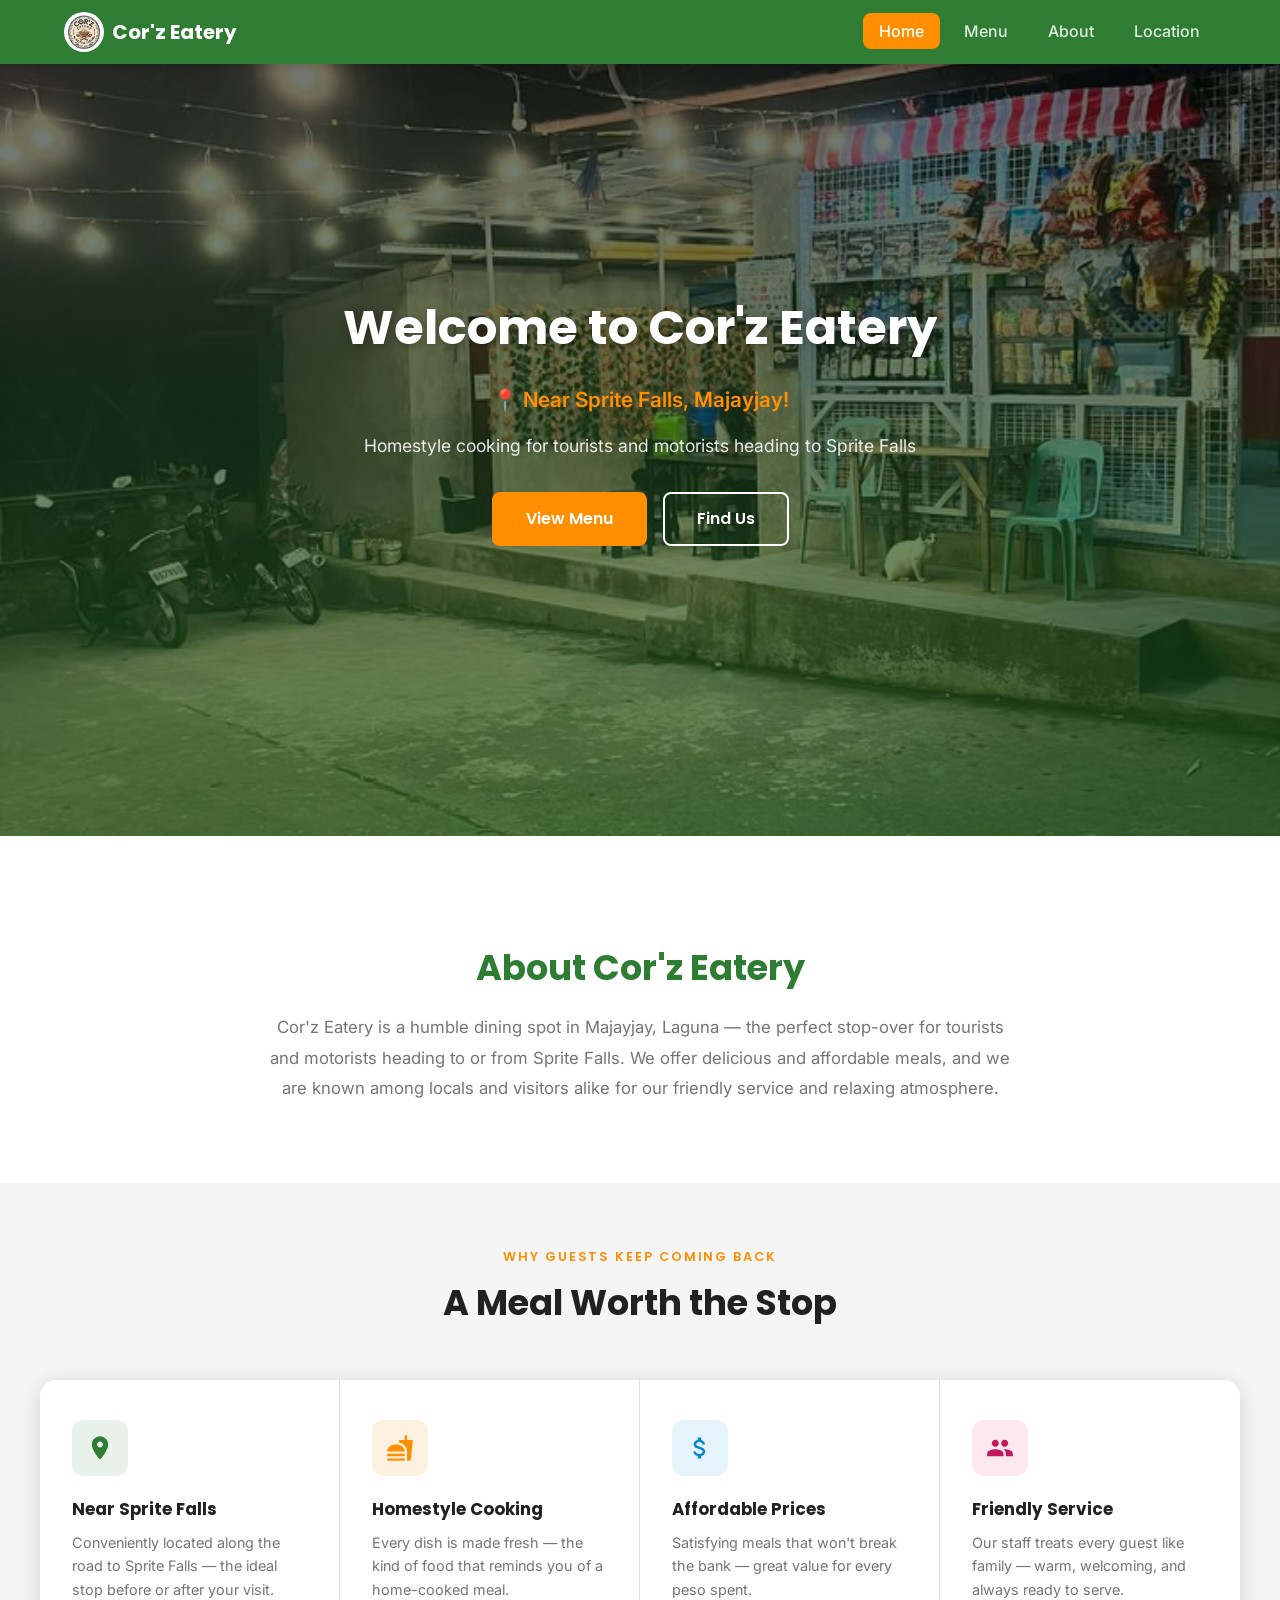
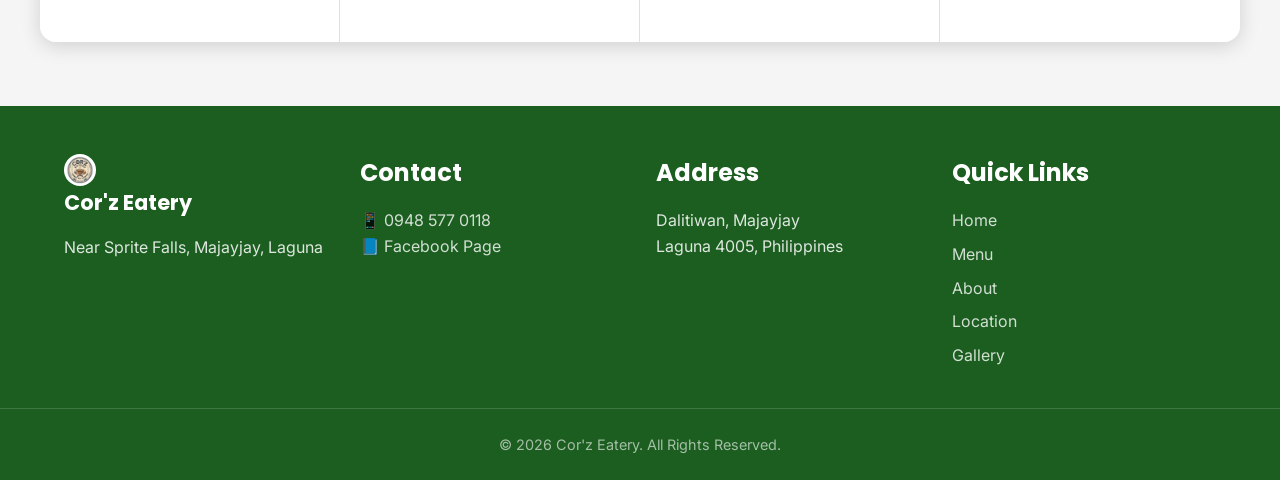
<file: Project1/index.html>
﻿<!DOCTYPE html>
<html lang="en">
<head>
    <meta charset="UTF-8">
    <meta name="viewport" content="width=device-width, initial-scale=1.0">
    <meta name="description" content="Cor'z Eatery - Near Sprite Falls, Majayjay, Laguna. Delicious homestyle cooking for tourists and motorists.">
    <title>Cor'z Eatery | Near Sprite Falls, Majayjay, Laguna</title>
    <link rel="preconnect" href="https://fonts.googleapis.com">
    <link rel="preconnect" href="https://fonts.gstatic.com" crossorigin>
    <link href="https://fonts.googleapis.com/css2?family=Poppins:wght@600;700&family=Inter:wght@400;500;600&display=swap" rel="stylesheet">
    <link rel="stylesheet" href="style.css">
</head>
<body>

    <!-- NAVBAR -->
    <nav class="navbar" id="navbar" role="navigation" aria-label="Main navigation">
        <div class="nav-container">
            <a href="#home" class="nav-logo" data-page="home" aria-label="Cor'z Eatery home">
                <img src="img/logo.png" alt="Cor'z Eatery Logo" class="nav-logo-img">
                <span class="logo-text">Cor'z Eatery</span>
            </a>
            <button class="nav-toggle" id="navToggle" aria-label="Toggle navigation menu" aria-expanded="false" aria-controls="navLinks">
                <span class="bar" aria-hidden="true"></span>
                <span class="bar" aria-hidden="true"></span>
                <span class="bar" aria-hidden="true"></span>
            </button>
            <ul class="nav-links" id="navLinks">
                <li><a href="#home"     class="nav-link active" data-page="home"     aria-current="page">Home</a></li>
                <li><a href="#menu"     class="nav-link"        data-page="menu">Menu</a></li>
                <li><a href="#about"    class="nav-link"        data-page="about">About</a></li>
                <li><a href="#location" class="nav-link"        data-page="location">Location</a></li>
            </ul>
        </div>
    </nav>

    <main id="main">

        <!-- ═══ HOME ═══ -->
        <section id="home" class="page active" aria-labelledby="home-heading">

            <div class="hero">
                <img src="img/hero.jpg" alt="Cor'z Eatery at night with warm string lights" class="hero-bg-img">
                <div class="hero-overlay"></div>
                <div class="hero-content">
                    <h1 id="home-heading">Welcome to Cor'z Eatery</h1>
                    <p class="hero-tagline">&#128205; Near Sprite Falls, Majayjay!</p>
                    <p class="hero-subtitle">Homestyle cooking for tourists and motorists heading to Sprite Falls</p>
                    <div class="hero-buttons">
                        <a href="#menu"     class="btn btn-primary" data-page="menu">View Menu</a>
                        <a href="#location" class="btn btn-outline" data-page="location">Find Us</a>
                    </div>
                </div>
            </div>

            <div class="home-intro">
                <div class="section-container">
                    <div class="intro-section">
                        <h2>About Cor'z Eatery</h2>
                        <p>Cor'z Eatery is a humble dining spot in Majayjay, Laguna &#8212; the perfect stop-over for tourists and motorists heading to or from Sprite Falls. We offer delicious and affordable meals, and we are known among locals and visitors alike for our friendly service and relaxing atmosphere.</p>
                    </div>
                </div>
            </div>

            <!-- WHY CHOOSE US -->
            <div class="home-features">
                <div class="features-header">
                    <p class="features-eyebrow">Why Guests Keep Coming Back</p>
                    <h2>A Meal Worth the Stop</h2>
                </div>
                <div class="features-strip">
                    <div class="feature-item">
                        <div class="feature-icon-wrap feature-icon--green" aria-hidden="true">
                            <svg xmlns="http://www.w3.org/2000/svg" viewBox="0 0 24 24" fill="currentColor" aria-hidden="true"><path d="M12 2C8.13 2 5 5.13 5 9c0 5.25 7 13 7 13s7-7.75 7-13c0-3.87-3.13-7-7-7zm0 9.5c-1.38 0-2.5-1.12-2.5-2.5S10.62 6.5 12 6.5s2.5 1.12 2.5 2.5S13.38 11.5 12 11.5z"/></svg>
                        </div>
                        <h3>Near Sprite Falls</h3>
                        <p>Conveniently located along the road to Sprite Falls — the ideal stop before or after your visit.</p>
                    </div>
                    <div class="feature-item">
                        <div class="feature-icon-wrap feature-icon--orange" aria-hidden="true">
                            <svg xmlns="http://www.w3.org/2000/svg" viewBox="0 0 24 24" fill="currentColor" aria-hidden="true"><path d="M18.06 22.99h1.66c.84 0 1.53-.64 1.63-1.46L23 5.05h-5V1h-1.97v4.05h-4.97l.3 2.34c1.71.47 3.31 1.32 4.27 2.26 1.44 1.42 2.43 2.89 2.43 5.29v8.05zM1 21.99V21h15.03v.99c0 .55-.45 1-1.01 1H2.01c-.56 0-1.01-.45-1.01-1zm15.03-7c0-8-15.03-8-15.03 0h15.03zM1.02 17h15v2H1.02v-2z"/></svg>
                        </div>
                        <h3>Homestyle Cooking</h3>
                        <p>Every dish is made fresh — the kind of food that reminds you of a home-cooked meal.</p>
                    </div>
                    <div class="feature-item">
                        <div class="feature-icon-wrap feature-icon--blue" aria-hidden="true">
                            <svg xmlns="http://www.w3.org/2000/svg" viewBox="0 0 24 24" fill="currentColor" aria-hidden="true"><path d="M11.8 10.9c-2.27-.59-3-1.2-3-2.15 0-1.09 1.01-1.85 2.7-1.85 1.78 0 2.44.85 2.5 2.1h2.21c-.07-1.72-1.12-3.3-3.21-3.81V3h-3v2.16c-1.94.42-3.5 1.68-3.5 3.61 0 2.31 1.91 3.46 4.7 4.13 2.5.6 3 1.48 3 2.41 0 .69-.49 1.79-2.7 1.79-2.06 0-2.87-.92-2.98-2.1h-2.2c.12 2.19 1.76 3.42 3.68 3.83V21h3v-2.15c1.95-.37 3.5-1.5 3.5-3.55 0-2.84-2.43-3.81-4.7-4.4z"/></svg>
                        </div>
                        <h3>Affordable Prices</h3>
                        <p>Satisfying meals that won't break the bank — great value for every peso spent.</p>
                    </div>
                    <div class="feature-item">
                        <div class="feature-icon-wrap feature-icon--red" aria-hidden="true">
                            <svg xmlns="http://www.w3.org/2000/svg" viewBox="0 0 24 24" fill="currentColor" aria-hidden="true"><path d="M16 11c1.66 0 2.99-1.34 2.99-3S17.66 5 16 5c-1.66 0-3 1.34-3 3s1.34 3 3 3zm-8 0c1.66 0 2.99-1.34 2.99-3S9.66 5 8 5C6.34 5 5 6.34 5 8s1.34 3 3 3zm0 2c-2.33 0-7 1.17-7 3.5V19h14v-2.5c0-2.33-4.67-3.5-7-3.5zm8 0c-.29 0-.62.02-.97.05 1.16.84 1.97 1.97 1.97 3.45V19h6v-2.5c0-2.33-4.67-3.5-7-3.5z"/></svg>
                        </div>
                        <h3>Friendly Service</h3>
                        <p>Our staff treats every guest like family — warm, welcoming, and always ready to serve.</p>
                    </div>
                </div>
            </div>

        </section>

        <!-- ═══ MENU ═══ -->
        <section id="menu" class="page" aria-labelledby="menu-heading">
            <div class="page-header">
                <h1 id="menu-heading">Our Menu</h1>
                <p>Delicious homestyle cooking at affordable prices</p>
            </div>
            <div class="section-container">

                <div class="menu-2col">

                    <div class="menu-panel">
                        <div class="menu-panel-header">Soup</div>
                        <div class="menu-panel-body">
                            <div class="menu-row"><span class="menu-name">Beef Pares</span><span class="menu-price">&#8369;70</span></div>
                            <div class="menu-row"><span class="menu-name">Pork Lechon Pares</span><span class="menu-price">&#8369;70</span></div>
                            <div class="menu-row"><span class="menu-name">Goto Batangas</span><span class="menu-price">&#8369;60</span></div>
                            <div class="menu-row"><span class="menu-name">Mami</span><span class="menu-price">&#8369;50</span></div>
                        </div>
                    </div>

                    <div class="menu-panel">
                        <div class="menu-panel-header">Short Order</div>
                        <div class="menu-panel-body">
                            <div class="menu-row"><span class="menu-name">Pancit Hab-Hab</span><span class="menu-price">&#8369;170</span></div>
                            <div class="menu-row"><span class="menu-name">Pancit Bihon</span><span class="menu-price">&#8369;150</span></div>
                            <div class="menu-row"><span class="menu-name">Pancit Canton Bihon</span><span class="menu-price">&#8369;165</span></div>
                            <div class="menu-row"><span class="menu-name">Pancit Miki Bihon</span><span class="menu-price">&#8369;165</span></div>
                            <div class="menu-row"><span class="menu-name">Pancit Canton</span><span class="menu-price">&#8369;160</span></div>
                            <div class="menu-row"><span class="menu-name">Pancit Sotanghon</span><span class="menu-price">&#8369;180</span></div>
                            <div class="menu-row"><span class="menu-name">Pancit Sotanghon Canton</span><span class="menu-price">&#8369;190</span></div>
                        </div>
                    </div>

                    <div class="menu-panel">
                        <div class="menu-panel-header">Silog</div>
                        <div class="menu-panel-body">
                            <div class="menu-row"><span class="menu-name">Tapsilog</span><span class="menu-price">&#8369;135</span></div>
                            <div class="menu-row"><span class="menu-name">Tocilog</span><span class="menu-price">&#8369;95</span></div>
                            <div class="menu-row"><span class="menu-name">Bangsilog</span><span class="menu-price">&#8369;85</span></div>
                            <div class="menu-row"><span class="menu-name">Hotsilog</span><span class="menu-price">&#8369;65</span></div>
                            <div class="menu-row"><span class="menu-name">Porksilog</span><span class="menu-price">&#8369;135</span></div>
                            <div class="menu-row"><span class="menu-name">Chicksilog</span><span class="menu-price">&#8369;105</span></div>
                            <div class="menu-row"><span class="menu-name">Humgariansilog</span><span class="menu-price">&#8369;95</span></div>
                            <div class="menu-row"><span class="menu-name">Sisigsilog</span><span class="menu-price">&#8369;135</span></div>
                            <div class="menu-row"><span class="menu-name">Sizzling Sisig Alacarte</span><span class="menu-price">&#8369;150</span></div>
                        </div>
                    </div>

                    <div class="menu-panel">
                        <div class="menu-panel-header">Grilled / Fried</div>
                        <div class="menu-panel-body">
                            <div class="menu-row"><span class="menu-name">Tilapia <small>(S/M/L)</small></span><span class="menu-price">&#8369;60 / 70 / 80</span></div>
                            <div class="menu-row"><span class="menu-name">Pork Barbeque</span><span class="menu-price">&#8369;35</span></div>
                            <div class="menu-row"><span class="menu-name">Pork Lumpiang Shanghai</span><span class="menu-price">&#8369;15/pc</span></div>
                        </div>
                    </div>

                </div>

                <div class="menu-bundle">
                    <div class="bundle-header">
                        <h2>&#127881; Food Bundle</h2>
                        <span class="bundle-pax">Good for 10&#8211;12 Pax</span>
                    </div>
                    <ul class="bundle-list">
                        <li>2 kg Plain Rice</li>
                        <li>1 kg Chicken Adobo</li>
                        <li>1 kg Inihaw na Tilapia</li>
                        <li>1 kg Inihaw na Talong</li>
                        <li>20 pcs Pork Barbeque</li>
                    </ul>
                    <div class="bundle-price">&#8369;2,000</div>
                </div>

            </div>
        </section>

        <!-- ═══ ABOUT ═══ -->
        <section id="about" class="page" aria-labelledby="about-heading">
            <div class="page-header">
                <h1 id="about-heading">About Us</h1>
                <p>Get to know Cor'z Eatery</p>
            </div>
            <div class="section-container">
                <div class="about-content">
                    <div class="about-story">
                        <h2>Our Story</h2>
                        <p>Cor'z Eatery started as a small dining spot serving the local community of Majayjay, Laguna. Over time, it became a go-to destination for tourists and motorists visiting the famous Sprite Falls, known for its home-cooked style food and excellent service.</p>
                        <p>Our main goal is to serve every guest with delicious, fresh, and affordable food they will always remember.</p>
                    </div>
                    <div class="about-image">
                        <img src="img/hero.jpg" alt="Cor'z Eatery exterior at night" class="about-photo">
                    </div>
                </div>
                <div class="about-recommend">
                    <h2>Why Choose Cor'z Eatery?</h2>
                    <div class="recommend-cards">
                        <div class="recommend-card">
                            <span class="recommend-icon" aria-hidden="true">&#128205;</span>
                            <h3>Near Sprite Falls</h3>
                            <p>Just a short walk from the Sprite Falls entrance &#8212; perfect stop before or after a swim.</p>
                        </div>
                        <div class="recommend-card">
                            <span class="recommend-icon" aria-hidden="true">&#128176;</span>
                            <h3>Affordable Prices</h3>
                            <p>Great value for delicious and freshly prepared meals every time.</p>
                        </div>
                        <div class="recommend-card">
                            <span class="recommend-icon" aria-hidden="true">&#127968;</span>
                            <h3>Home-Cooked Meals</h3>
                            <p>Every dish tastes like it was made with love, just like home.</p>
                        </div>
                        <div class="recommend-card">
                            <span class="recommend-icon" aria-hidden="true">&#128522;</span>
                            <h3>Friendly Service</h3>
                            <p>Our warm and welcoming staff makes every guest feel right at home.</p>
                        </div>
                    </div>
                </div>
            </div>
        </section>

        <!-- ═══ LOCATION ═══ -->
        <section id="location" class="page" aria-labelledby="location-heading">
            <div class="page-header">
                <h1 id="location-heading">Location &amp; Contact</h1>
                <p>Find us and get in touch with Cor'z Eatery</p>
            </div>
            <div class="section-container">
                <div class="location-grid">
                    <div class="location-info">
                        <div class="info-card">
                            <h2>&#128205; Address</h2>
                            <p>Dalitiwan, Majayjay<br>Laguna, Philippines 4005<br>Near Sprite Falls</p>
                        </div>
                        <div class="info-card">
                            <h2>&#128222; Contact</h2>
                            <p>Mobile: <a href="tel:+639485770118" class="contact-link">0948 577 0118</a></p>
                            <p>Facebook: <a href="https://www.facebook.com/profile.php?id=61579625654060" target="_blank" rel="noopener noreferrer" class="contact-link">Cor'z Eatery FB Page</a></p>
                        </div>
                        <div class="info-card landmarks">
                            <h2>&#128506; Landmarks</h2>
                            <ul class="landmark-list">
                                <li>Along the road going to Sprite Falls</li>
                                <li>Near the Sprite Falls parking area</li>
                                <li>Across from the barangay hall</li>
                                <li>Just past the bridge before the uphill trail</li>
                            </ul>
                        </div>
                    </div>
                    <div class="location-map">
                        <iframe src="https://maps.google.com/maps?q=Dalitiwan%2C+Majayjay%2C+Laguna%2C+Philippines&z=16&output=embed" width="100%" height="450" style="border:0;" allowfullscreen="" loading="lazy" referrerpolicy="no-referrer-when-downgrade" title="Google Map showing Dalitiwan, Majayjay, Laguna"></iframe>
                    </div>
                </div>
            </div>
        </section>

        

    </main>

    <!-- FOOTER -->
    <footer class="footer">
        <div class="footer-container">
            <div class="footer-section">
                <h2 class="footer-logo">
                    <img src="img/logo.png" alt="Cor'z Eatery logo" class="footer-logo-img"> Cor'z Eatery
                </h2>
                <p>Near Sprite Falls, Majayjay, Laguna</p>
            </div>
            <div class="footer-section">
                <h3>Contact</h3>
                <p><a href="tel:+639485770118" class="footer-link">&#128241; 0948 577 0118</a></p>
                <p><a href="https://www.facebook.com/profile.php?id=61579625654060" target="_blank" rel="noopener noreferrer" class="footer-link">&#128216; Facebook Page</a></p>
            </div>
            <div class="footer-section">
                <h3>Address</h3>
                <p>Dalitiwan, Majayjay<br>Laguna 4005, Philippines</p>
            </div>
            <div class="footer-section">
                <h3>Quick Links</h3>
                <ul class="footer-links">
                    <li><a href="#home"     class="footer-link" data-page="home">Home</a></li>
                    <li><a href="#menu"     class="footer-link" data-page="menu">Menu</a></li>
                    <li><a href="#about"    class="footer-link" data-page="about">About</a></li>
                    <li><a href="#location" class="footer-link" data-page="location">Location</a></li>
                    <li><a href="#gallery"  class="footer-link" data-page="gallery">Gallery</a></li>
                </ul>
            </div>
        </div>
        <div class="footer-bottom">
            <p>&copy; 2026 Cor'z Eatery. All Rights Reserved.</p>
        </div>
    </footer>

    <!-- LIGHTBOX -->
    <div class="lightbox" id="lightbox" role="dialog" aria-label="Image viewer" aria-hidden="true">
        <button class="lightbox-close" id="lightboxClose" aria-label="Close image viewer">&times;</button>
        <div class="lightbox-content">
            <div class="lightbox-image" id="lightboxImage"></div>
            <p class="lightbox-caption" id="lightboxCaption"></p>
        </div>
    </div>

    <script src="script.js"></script>
</body>
</html>
</file>
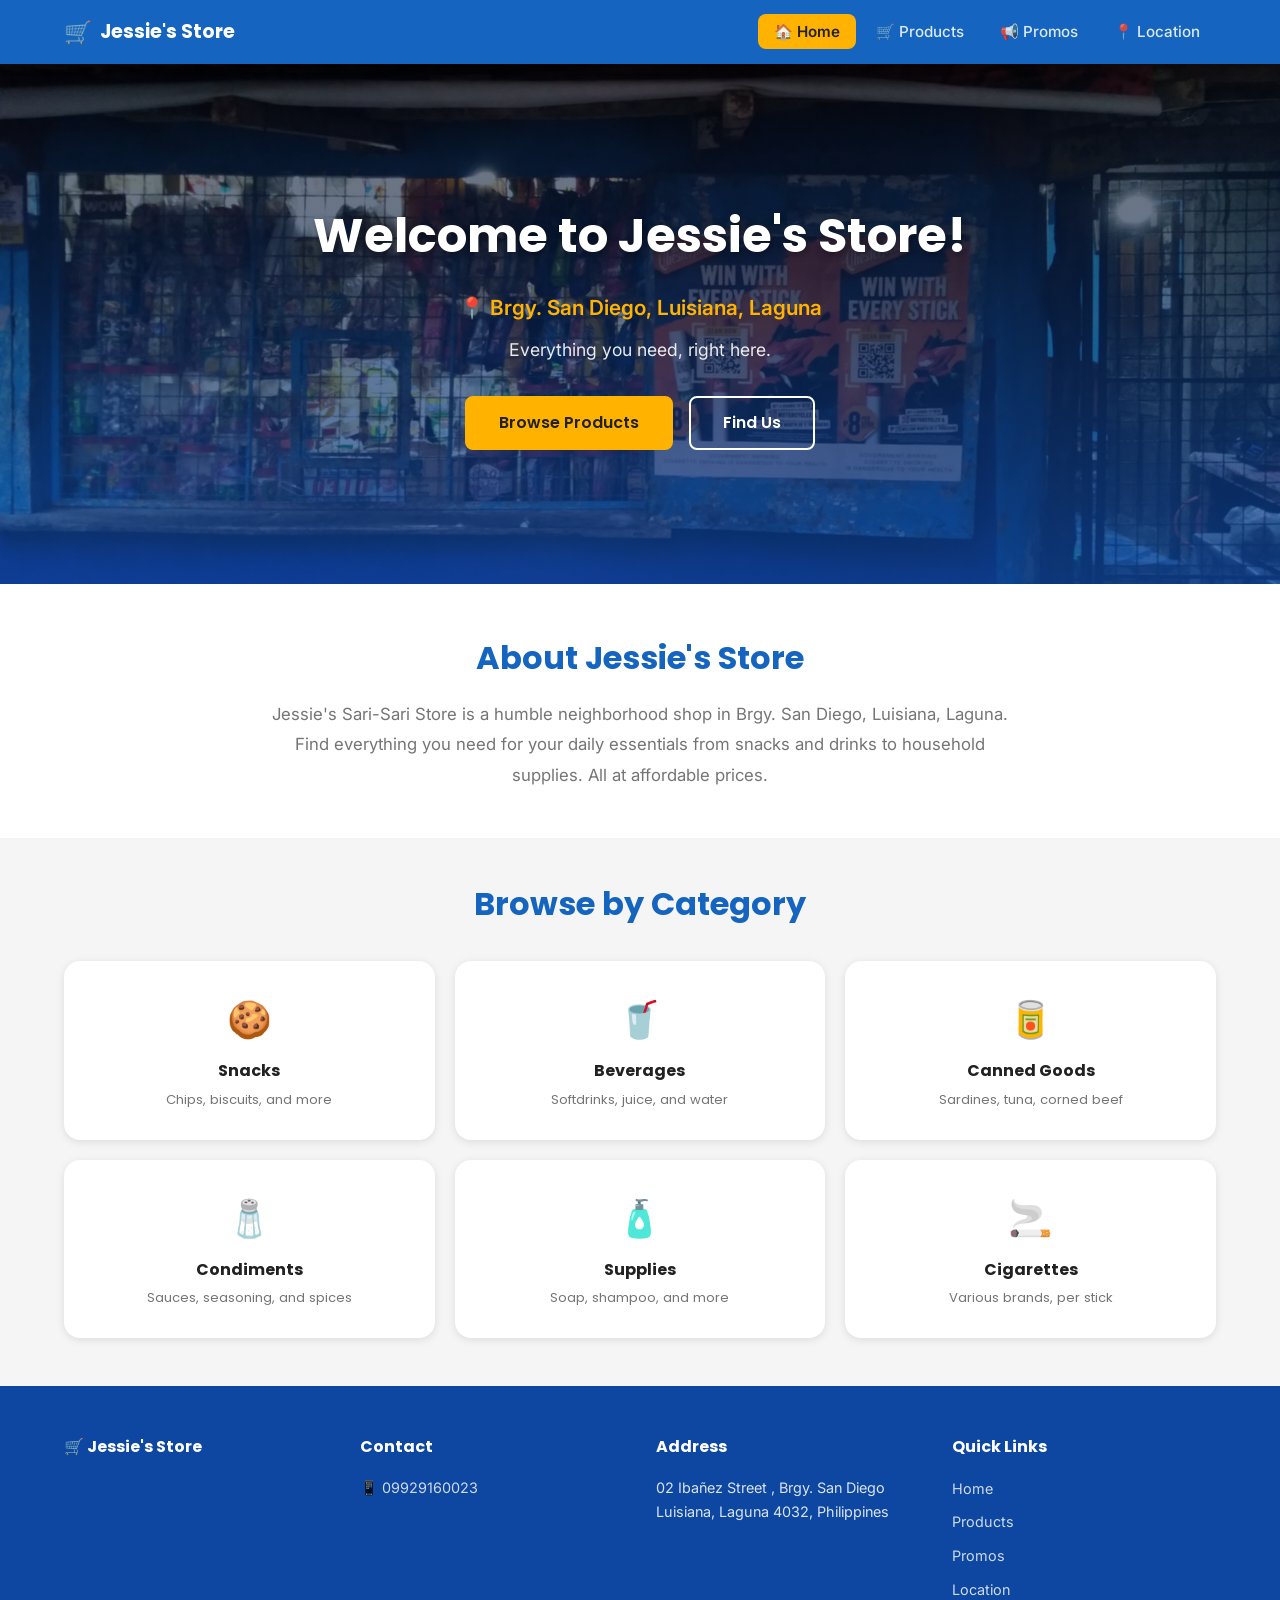
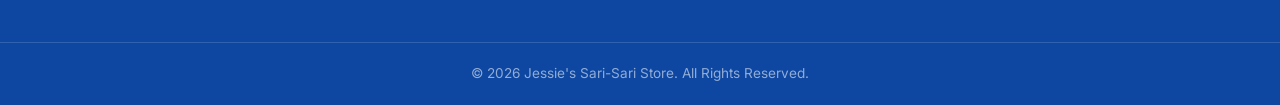
<file: Project2/index.html>
<!DOCTYPE html>
<html lang="en">
<head>
    <meta charset="UTF-8">
    <meta name="viewport" content="width=device-width, initial-scale=1.0">
    <meta name="description" content="Jessie's Sari-Sari Store - Your Neighborhood Store in Brgy. Poblacion, Luisiana, Laguna.">
    <title>Jessie's Sari-Sari Store</title>
    <link rel="preconnect" href="https://fonts.googleapis.com">
    <link rel="preconnect" href="https://fonts.gstatic.com" crossorigin>
    <link href="https://fonts.googleapis.com/css2?family=Poppins:wght@600;700&family=Inter:wght@400;500;600&display=swap" rel="stylesheet">
    <link rel="stylesheet" href="style.css">
</head>
<body>

    <!-- ═══ NAVBAR ═══ -->
    <nav class="navbar" id="navbar" role="navigation" aria-label="Main navigation">
        <div class="nav-container">
            <span class="nav-logo" data-page="home" aria-label="Jessie's Store home">
                <span class="logo-icon">🛒</span>
                <span class="logo-text">Jessie's Store</span>
            </span>
            <button class="nav-toggle" id="navToggle" aria-label="Toggle navigation menu" aria-expanded="false" aria-controls="navLinks">
                <span class="bar" aria-hidden="true"></span>
                <span class="bar" aria-hidden="true"></span>
                <span class="bar" aria-hidden="true"></span>
            </button>
            <ul class="nav-links" id="navLinks">
                <li><a href="#home"     class="nav-link active" data-page="home"     aria-current="page">🏠 Home</a></li>
                <li><a href="#products" class="nav-link"        data-page="products">🛒 Products</a></li>
                <li><a href="#promos"   class="nav-link"        data-page="promos">📢 Promos</a></li>
                <li><a href="#location" class="nav-link"        data-page="location">📍 Location</a></li>
            </ul>
        </div>
    </nav>

    <main id="main">

        <!-- ═══ HOME ═══ -->
        <section id="home" class="page active" aria-labelledby="home-heading">

            <!-- Full-viewport hero -->
            <div class="hero">
                <img src="img/HeroBG.jpg" alt="Jessie's Sari-Sari Store" class="hero-bg-img">
                <div class="hero-overlay"></div>
                <div class="hero-content">
                    <h1 id="home-heading">Welcome to Jessie's Store!</h1>
                    <p class="hero-tagline">📍 Brgy. San Diego, Luisiana, Laguna</p>
                    <p class="hero-subtitle">Everything you need, right here.</p>
                    <div class="hero-buttons">
                        <a href="#products" class="btn btn-primary" data-page="products">Browse Products</a>
                        <a href="#location" class="btn btn-outline" data-page="location">Find Us</a>
                    </div>
                </div>
            </div>

            <!-- Intro text band -->
            <div class="home-intro">
                <div class="section-container">
                    <h2>About Jessie's Store</h2>
                    <p>Jessie's Sari-Sari Store is a humble neighborhood shop in Brgy. San Diego, Luisiana, Laguna. Find everything you need for your daily essentials from snacks and drinks to household supplies. All at affordable prices.</p>
                </div>
            </div>

            <!-- Category quick-links band -->
            <div class="home-categories">
                <div class="section-container">
                    <h2>Browse by Category</h2>
                    <div class="categories-grid">
                        <div class="category-box" data-page="products">
                            <span class="cat-icon">🍪</span>
                            <h3>Snacks</h3>
                            <p>Chips, biscuits, and more</p>
                        </div>
                        <div class="category-box" data-page="products">
                            <span class="cat-icon">🥤</span>
                            <h3>Beverages</h3>
                            <p>Softdrinks, juice, and water</p>
                        </div>
                        <div class="category-box" data-page="products">
                            <span class="cat-icon">🥫</span>
                            <h3>Canned Goods</h3>
                            <p>Sardines, tuna, corned beef</p>
                        </div>
                        <div class="category-box" data-page="products">
                            <span class="cat-icon">🧂</span>
                            <h3>Condiments</h3>
                            <p>Sauces, seasoning, and spices</p>
                        </div>
                        <div class="category-box" data-page="products">
                            <span class="cat-icon">🧴</span>
                            <h3>Supplies</h3>
                            <p>Soap, shampoo, and more</p>
                        </div>
                        <div class="category-box" data-page="products">
                            <span class="cat-icon">🚬</span>
                            <h3>Cigarettes</h3>
                            <p>Various brands, per stick</p>
                        </div>
                    </div>
                </div>
            </div>

        </section>

        <!-- ═══ PRODUCTS ═══ -->
        <section id="products" class="page" aria-labelledby="products-heading">
            <div class="page-header">
                <h1 id="products-heading">Our Products</h1>
                <p>Everything available in our store</p>
            </div>
            <div class="section-container">

                <div class="products-toolbar">
                    <input type="text" class="search-bar" placeholder="Search for a product..." oninput="filterProducts(this.value)" aria-label="Search products">
                    <div class="filter-tabs" role="group" aria-label="Filter by category">
                        <div class="tab active" onclick="setTab(this,'All')"          role="button" tabindex="0">All</div>
                        <div class="tab"        onclick="setTab(this,'Snacks')"        role="button" tabindex="0">Snacks</div>
                        <div class="tab"        onclick="setTab(this,'Beverages')"     role="button" tabindex="0">Beverages</div>
                        <div class="tab"        onclick="setTab(this,'Canned Goods')"  role="button" tabindex="0">Canned Goods</div>
                        <div class="tab"        onclick="setTab(this,'Condiments')"    role="button" tabindex="0">Condiments</div>
                        <div class="tab"        onclick="setTab(this,'Supplies')"      role="button" tabindex="0">Supplies</div>
                        <div class="tab"        onclick="setTab(this,'Cigarettes')"    role="button" tabindex="0">Cigarettes</div>
                    </div>
                </div>

                <div class="products-grid" id="productsGrid">

                    <!-- SNACKS -->
                    <div class="product-card" data-category="Snacks">
                        <h3>Chippy</h3>
                        <p>Corn chips, BBQ / Cheese flavor</p>
                        <span class="price">PHP 7.00</span>
                    </div>
                    <div class="product-card" data-category="Snacks">
                        <h3>Nova</h3>
                        <p>Country Cheddar, 78g</p>
                        <span class="price">PHP 15.00</span>
                    </div>
                    <div class="product-card" data-category="Snacks">
                        <h3>Piattos</h3>
                        <p>Potato crisps, Cheese / Sour Cream</p>
                        <span class="price">PHP 15.00</span>
                    </div>
                    <div class="product-card" data-category="Snacks">
                        <h3>Oishi Prawn Crackers</h3>
                        <p>Crispy prawn snack, 60g</p>
                        <span class="price">PHP 10.00</span>
                    </div>
                    <div class="product-card" data-category="Snacks">
                        <h3>Chiz Curls</h3>
                        <p>Cheese flavored corn curls</p>
                        <span class="price">PHP 7.00</span>
                    </div>
                    <div class="product-card" data-category="Snacks">
                        <h3>Lays</h3>
                        <p>Potato chips, assorted flavors</p>
                        <span class="price">PHP 20.00</span>
                    </div>
                    <div class="product-card" data-category="Snacks">
                        <h3>Rebisco Crackers</h3>
                        <p>Plain crackers, 10-pack</p>
                        <span class="price">PHP 10.00</span>
                    </div>
                    <div class="product-card" data-category="Snacks">
                        <h3>Skyflakes</h3>
                        <p>Crackers, 10-pack</p>
                        <span class="price">PHP 10.00</span>
                    </div>
                    <div class="product-card" data-category="Snacks">
                        <h3>Cloud 9</h3>
                        <p>Chocolate caramel bar</p>
                        <span class="price">PHP 10.00</span>
                    </div>
                    <div class="product-card" data-category="Snacks">
                        <h3>Choc Nut</h3>
                        <p>Chocolate peanut candy, 1pc</p>
                        <span class="price">PHP 3.00</span>
                    </div>
                    <div class="product-card" data-category="Snacks">
                        <h3>Curly Tops</h3>
                        <p>Chocolate drops, small pack</p>
                        <span class="price">PHP 5.00</span>
                    </div>
                    <div class="product-card" data-category="Snacks">
                        <h3>Boy Bawang</h3>
                        <p>Cornick, Garlic / BBQ flavor</p>
                        <span class="price">PHP 10.00</span>
                    </div>
                    <div class="product-card" data-category="Snacks">
                        <h3>Nips</h3>
                        <p>Chocolate candy, small box</p>
                        <span class="price">PHP 5.00</span>
                    </div>
                    <div class="product-card" data-category="Snacks">
                        <h3>Butter Fingers</h3>
                        <p>Peanut butter bar snack</p>
                        <span class="price">PHP 10.00</span>
                    </div>
                    <div class="product-card" data-category="Snacks">
                        <h3>Magic Flakes</h3>
                        <p>Cream-filled wafer, assorted</p>
                        <span class="price">PHP 5.00</span>
                    </div>

                    <!-- BEVERAGES -->
                    <div class="product-card" data-category="Beverages">
                        <h3>Coca-Cola</h3>
                        <p>330ml can / 1.5L bottle</p>
                        <span class="price">PHP 25.00 / 75.00</span>
                    </div>
                    <div class="product-card" data-category="Beverages">
                        <h3>Royal Tru-Orange</h3>
                        <p>330ml can</p>
                        <span class="price">PHP 25.00</span>
                    </div>
                    <div class="product-card" data-category="Beverages">
                        <h3>Sprite</h3>
                        <p>330ml can / 1.5L bottle</p>
                        <span class="price">PHP 25.00 / 75.00</span>
                    </div>
                    <div class="product-card" data-category="Beverages">
                        <h3>Mineral Water</h3>
                        <p>500ml bottle</p>
                        <span class="price">PHP 15.00</span>
                    </div>
                    <div class="product-card" data-category="Beverages">
                        <h3>Zesto Juice</h3>
                        <p>Orange / Mango, 250ml</p>
                        <span class="price">PHP 10.00</span>
                    </div>
                    <div class="product-card" data-category="Beverages">
                        <h3>C2 Green Tea</h3>
                        <p>Apple / Lemon flavor, 230ml</p>
                        <span class="price">PHP 20.00</span>
                    </div>
                    <div class="product-card" data-category="Beverages">
                        <h3>Nestea Iced Tea</h3>
                        <p>Lemon / Peach, 500ml</p>
                        <span class="price">PHP 20.00</span>
                    </div>
                    <div class="product-card" data-category="Beverages">
                        <h3>Bear Brand Milk</h3>
                        <p>Powdered milk, sachet</p>
                        <span class="price">PHP 10.00</span>
                    </div>
                    <div class="product-card" data-category="Beverages">
                        <h3>Milo</h3>
                        <p>Chocolate malt drink, sachet</p>
                        <span class="price">PHP 10.00</span>
                    </div>
                    <div class="product-card" data-category="Beverages">
                        <h3>Nescafé 3-in-1</h3>
                        <p>Instant coffee, sachet</p>
                        <span class="price">PHP 7.00</span>
                    </div>
                    <div class="product-card" data-category="Beverages">
                        <h3>Kopiko 78°C</h3>
                        <p>Ready-to-drink coffee, 240ml</p>
                        <span class="price">PHP 20.00</span>
                    </div>
                    <div class="product-card" data-category="Beverages">
                        <h3>Red Bull</h3>
                        <p>Energy drink, 250ml can</p>
                        <span class="price">PHP 45.00</span>
                    </div>

                    <!-- CANNED GOODS -->
                    <div class="product-card" data-category="Canned Goods">
                        <h3>Argentina Corned Beef</h3>
                        <p>150g can</p>
                        <span class="price">PHP 45.00</span>
                    </div>
                    <div class="product-card" data-category="Canned Goods">
                        <h3>Purefoods Corned Beef</h3>
                        <p>175g can</p>
                        <span class="price">PHP 48.00</span>
                    </div>
                    <div class="product-card" data-category="Canned Goods">
                        <h3>Ligo Sardines</h3>
                        <p>Tomato / Spicy sauce, 155g</p>
                        <span class="price">PHP 20.00</span>
                    </div>
                    <div class="product-card" data-category="Canned Goods">
                        <h3>555 Sardines</h3>
                        <p>Spanish style, 155g</p>
                        <span class="price">PHP 22.00</span>
                    </div>
                    <div class="product-card" data-category="Canned Goods">
                        <h3>Spam</h3>
                        <p>Luncheon meat, 340g</p>
                        <span class="price">PHP 120.00</span>
                    </div>
                    <div class="product-card" data-category="Canned Goods">
                        <h3>Century Tuna</h3>
                        <p>Flakes in oil / Hot & Spicy, 180g</p>
                        <span class="price">PHP 35.00</span>
                    </div>
                    <div class="product-card" data-category="Canned Goods">
                        <h3>Purefoods Liver Spread</h3>
                        <p>85g can</p>
                        <span class="price">PHP 18.00</span>
                    </div>
                    <div class="product-card" data-category="Canned Goods">
                        <h3>UFC Tamis Anghang</h3>
                        <p>Sweet & spicy, 320g</p>
                        <span class="price">PHP 30.00</span>
                    </div>

                    <!-- CONDIMENTS -->
                    <div class="product-card" data-category="Condiments">
                        <h3>Datu Puti Vinegar</h3>
                        <p>Sukang Maasim, sachet</p>
                        <span class="price">PHP 5.00</span>
                    </div>
                    <div class="product-card" data-category="Condiments">
                        <h3>Datu Puti Soy Sauce</h3>
                        <p>Toyo, sachet</p>
                        <span class="price">PHP 5.00</span>
                    </div>
                    <div class="product-card" data-category="Condiments">
                        <h3>UFC Banana Ketchup</h3>
                        <p>Tomato blend, sachet</p>
                        <span class="price">PHP 5.00</span>
                    </div>
                    <div class="product-card" data-category="Condiments">
                        <h3>Mang Tomas</h3>
                        <p>All-purpose sauce, sachet</p>
                        <span class="price">PHP 5.00</span>
                    </div>
                    <div class="product-card" data-category="Condiments">
                        <h3>Ajinomoto</h3>
                        <p>Umami seasoning, sachet</p>
                        <span class="price">PHP 3.00</span>
                    </div>
                    <div class="product-card" data-category="Condiments">
                        <h3>Magic Sarap</h3>
                        <p>All-in-one seasoning, sachet</p>
                        <span class="price">PHP 5.00</span>
                    </div>
                    <div class="product-card" data-category="Condiments">
                        <h3>Knorr Broth Cubes</h3>
                        <p>Chicken / Beef, 10g cube</p>
                        <span class="price">PHP 5.00</span>
                    </div>
                    <div class="product-card" data-category="Condiments">
                        <h3>Mama Sita's Sinigang Mix</h3>
                        <p>Tamarind soup base, 22g</p>
                        <span class="price">PHP 10.00</span>
                    </div>

                    <!-- SUPPLIES -->
                    <div class="product-card" data-category="Supplies">
                        <h3>Safeguard Soap</h3>
                        <p>Antibacterial bar soap, 60g</p>
                        <span class="price">PHP 20.00</span>
                    </div>
                    <div class="product-card" data-category="Supplies">
                        <h3>Palmolive Shampoo</h3>
                        <p>Naturals, sachet 10ml</p>
                        <span class="price">PHP 7.00</span>
                    </div>
                    <div class="product-card" data-category="Supplies">
                        <h3>Rejoice Shampoo</h3>
                        <p>Anti-dandruff, sachet 10ml</p>
                        <span class="price">PHP 7.00</span>
                    </div>
                    <div class="product-card" data-category="Supplies">
                        <h3>Colgate Toothpaste</h3>
                        <p>Fresh mint, 40g travel size</p>
                        <span class="price">PHP 25.00</span>
                    </div>
                    <div class="product-card" data-category="Supplies">
                        <h3>Ariel Detergent</h3>
                        <p>Powder, sachet 50g</p>
                        <span class="price">PHP 10.00</span>
                    </div>
                    <div class="product-card" data-category="Supplies">
                        <h3>Downy Fabric Conditioner</h3>
                        <p>Sunrise Fresh, sachet</p>
                        <span class="price">PHP 7.00</span>
                    </div>
                    <div class="product-card" data-category="Supplies">
                        <h3>Mighty Clean Dishwashing Liquid</h3>
                        <p>Lemon scent, sachet</p>
                        <span class="price">PHP 5.00</span>
                    </div>
                    <div class="product-card" data-category="Supplies">
                        <h3>Zonrox Bleach</h3>
                        <p>Original scent, sachet</p>
                        <span class="price">PHP 7.00</span>
                    </div>
                    <div class="product-card" data-category="Supplies">
                        <h3>Whisper Feminine Pad</h3>
                        <p>Regular, 1pc</p>
                        <span class="price">PHP 10.00</span>
                    </div>
                    <div class="product-card" data-category="Supplies">
                        <h3>Disposable Lighter</h3>
                        <p>Assorted colors</p>
                        <span class="price">PHP 15.00</span>
                    </div>
                    <div class="product-card" data-category="Supplies">
                        <h3>Candle</h3>
                        <p>White wax, 2-pack</p>
                        <span class="price">PHP 10.00</span>
                    </div>
                    <div class="product-card" data-category="Supplies">
                        <h3>Plastic Bag (Supot)</h3>
                        <p>Assorted sizes, per pack</p>
                        <span class="price">PHP 5.00</span>
                    </div>

                    <!-- CIGARETTES -->
                    <div class="product-card" data-category="Cigarettes">
                        <h3>Marlboro Red</h3>
                        <p>Full flavor, per stick</p>
                        <span class="price">PHP 8.00</span>
                    </div>
                    <div class="product-card" data-category="Cigarettes">
                        <h3>Marlboro Menthol</h3>
                        <p>Menthol, per stick</p>
                        <span class="price">PHP 8.00</span>
                    </div>
                    <div class="product-card" data-category="Cigarettes">
                        <h3>Chesterfield</h3>
                        <p>Red / Blue, per stick</p>
                        <span class="price">PHP 8.00</span>
                    </div>
                    <div class="product-card" data-category="Cigarettes">
                        <h3>Hope Luxury</h3>
                        <p>Full flavor, per stick</p>
                        <span class="price">PHP 7.00</span>
                    </div>
                    <div class="product-card" data-category="Cigarettes">
                        <h3>Fortune</h3>
                        <p>Menthol / Regular, per stick</p>
                        <span class="price">PHP 6.00</span>
                    </div>
                    <div class="product-card" data-category="Cigarettes">
                        <h3>Philip Morris</h3>
                        <p>Bold / Blue, per stick</p>
                        <span class="price">PHP 8.00</span>
                    </div>

                </div>

            </div>
        </section>

        <!-- ═══ PROMOS ═══ -->
        <section id="promos" class="page" aria-labelledby="promos-heading">
            <div class="page-header">
                <h1 id="promos-heading">Special Promos</h1>
                <p>Don't miss out on our latest deals!</p>
            </div>
            <div class="section-container">
                <div class="promos-grid">
                    <div class="promo-card">
                        <h3>🎉 Suki Discount</h3>
                        <p>Get P5 off on your total bill every Friday! Minimum purchase of PHP 200.</p>
                    </div>
                    <div class="promo-card">
                        <h3>🥤 Bundle Deal</h3>
                        <p>Buy 2 packs of biscuits, get 1 juice box FREE! Valid until Nov 30, 2026.</p>
                    </div>
                    <div class="promo-card">
                        <h3>🆕 New Arrivals</h3>
                        <p>New stock of imported snacks just arrived! Check out the Product Catalog.</p>
                    </div>
                </div>
            </div>
        </section>

        <!-- ═══ LOCATION ═══ -->
        <section id="location" class="page" aria-labelledby="location-heading">
            <div class="page-header">
                <h1 id="location-heading">Location &amp; Contact</h1>
                <p>Find us and get in touch</p>
            </div>
            <div class="section-container">
                <div class="location-grid">

                    <div class="location-info">
                        <div class="info-card">
                            <h2>📍 Address</h2>
                            <p>02 Ibañez Street Barangay San Diego <br>Luisiana, Laguna, Philippines 4032</p>
                        </div>
                        <div class="info-card">
                            <h2>🕐 Operating Hours</h2>
                            <p>Monday – Saturday: 6:00 AM – 10:00 PM<br>Sunday: 7:00 AM – 9:00 PM</p>
                        </div>
                        <div class="info-card">
                            <h2>📞 Contact</h2>
                            <p>Phone: <a href="tel:09929160023" class="contact-link">09929160023</a></p>
                        </div>
                       
                    </div>

                    <div class="location-map">
                        <iframe
                            src="https://www.google.com/maps?q=02+Ibanez+Street,+Barangay+San+Diego,+Luisiana,+Laguna,+Philippines+4032&output=embed"
                            width="100%"
                            height="420"
                            style="border:0;"
                            allowfullscreen=""
                            loading="lazy"
                            referrerpolicy="no-referrer-when-downgrade"
                            title="Jessie's Store location on Google Maps">
                        </iframe>
                    </div>

                </div>
            </div>
        </section>

    </main>

    <!-- ═══ FOOTER ═══ -->
    <footer class="footer">
        <div class="footer-container">
            <div class="footer-section">
                <h2 class="footer-logo">🛒 Jessie's Store</h2>
            </div>
            <div class="footer-section">
                <h3>Contact</h3>
                <p><a href="tel: 09929160023" class="footer-link">📱 09929160023</a></p>
            </div>
            <div class="footer-section">
                <h3>Address</h3>
                <p>02 Ibañez Street , Brgy. San Diego<br>Luisiana, Laguna 4032, Philippines</p>
            </div>
            <div class="footer-section">
                <h3>Quick Links</h3>
                <ul class="footer-links">
                    <li><a href="#home"     class="footer-link" data-page="home">Home</a></li>
                    <li><a href="#products" class="footer-link" data-page="products">Products</a></li>
                    <li><a href="#promos"   class="footer-link" data-page="promos">Promos</a></li>
                    <li><a href="#location" class="footer-link" data-page="location">Location</a></li>
                </ul>
            </div>
        </div>
        <div class="footer-bottom">
            <p>&copy; 2026 Jessie's Sari-Sari Store. All Rights Reserved.</p>
        </div>
    </footer>

    <!-- BOTTOM NAV (mobile only) -->
    <div class="bottom-nav">
        <div class="nav-item active" data-page="home">
            <span class="nav-icon">🏠</span>Home
        </div>
        <div class="nav-item" data-page="products">
            <span class="nav-icon">🛒</span>Products
        </div>
        <div class="nav-item" data-page="promos">
            <span class="nav-icon">📢</span>Promos
        </div>
        <div class="nav-item" data-page="location">
            <span class="nav-icon">📍</span>Location
        </div>
    </div>

    <script src="script.js"></script>
</body>
</html>
</file>
<file: Project1/style.css>
﻿:root {
    --primary-color: #2E7D32;
    --primary-dark: #1B5E20;
    --primary-light: #4CAF50;
    --secondary-color: #FF8F00;
    --secondary-dark: #EF6C00;
    --accent-color: #0288D1;
    --accent-dark: #01579B;
    --white: #FFFFFF;
    --light-gray: #F5F5F5;
    --dark-gray: #212121;
    --medium-gray: #757575;
    --border-color: #E0E0E0;
    --shadow: 0 2px 8px rgba(0, 0, 0, 0.1);
    --shadow-lg: 0 4px 20px rgba(0, 0, 0, 0.15);
    --radius: 8px;
    --radius-lg: 16px;
    --transition: all 0.3s ease;
    --nav-height: 64px;
    --max-width: 1200px;
}

* {
    margin: 0;
    padding: 0;
    box-sizing: border-box;
}

html {
    scroll-behavior: smooth;
}

body {
    font-family: 'Inter', sans-serif;
    font-size: 16px;
    color: var(--dark-gray);
    background-color: var(--white);
    line-height: 1.6;
    overflow-x: hidden;
}

h1, h2, h3, h4, h5, h6 {
    font-family: 'Poppins', sans-serif;
    font-weight: 700;
    color: var(--dark-gray);
}

h1 { font-size: clamp(32px, 5vw, 48px); }
h2 { font-size: clamp(28px, 4vw, 36px); }
h3 { font-size: clamp(20px, 3vw, 24px); }

a {
    text-decoration: none;
    color: var(--accent-color);
    transition: var(--transition);
}

a:hover {
    color: var(--accent-dark);
}

img {
    max-width: 100%;
    height: auto;
    display: block;
}

button {
    cursor: pointer;
    font-family: inherit;
    border: none;
    background: none;
}

:focus-visible {
    outline: 3px solid var(--accent-color);
    outline-offset: 2px;
}

.section-container {
    max-width: var(--max-width);
    margin: 0 auto;
    padding: 3rem 1.5rem;
}

.page-header {
    background: linear-gradient(135deg, var(--primary-color), var(--primary-dark));
    color: var(--white);
    text-align: center;
    padding: 4rem 1.5rem 3rem;
    margin-top: var(--nav-height);
}

.page-header h1 {
    color: var(--white);
    margin-bottom: 0.5rem;
}

.page-header p {
    color: rgba(255, 255, 255, 0.9);
    font-size: 1.1rem;
}

.page {
    display: none;
    min-height: 100vh;
}

.page.active {
    display: block;
}

.btn {
    display: inline-block;
    padding: 0.75rem 2rem;
    border-radius: var(--radius);
    font-family: 'Poppins', sans-serif;
    font-weight: 600;
    font-size: 1rem;
    text-align: center;
    cursor: pointer;
    transition: var(--transition);
    border: 2px solid transparent;
}

.btn-primary {
    background-color: var(--secondary-color);
    color: var(--white);
    border-color: var(--secondary-color);
}

.btn-primary:hover {
    background-color: var(--secondary-dark);
    border-color: var(--secondary-dark);
    transform: translateY(-2px);
    box-shadow: var(--shadow-lg);
    color: var(--white);
}

.btn-outline {
    background-color: transparent;
    color: var(--white);
    border-color: var(--white);
}

.btn-outline:hover {
    background-color: var(--white);
    color: var(--primary-color);
    transform: translateY(-2px);
    box-shadow: var(--shadow-lg);
}

.navbar {
    position: fixed;
    top: 0;
    left: 0;
    width: 100%;
    height: var(--nav-height);
    background-color: var(--primary-color);
    z-index: 1000;
    box-shadow: var(--shadow);
}

.nav-container {
    max-width: var(--max-width);
    margin: 0 auto;
    padding: 0 1.5rem;
    height: 100%;
    display: flex;
    align-items: center;
    justify-content: space-between;
}

.nav-logo {
    display: flex;
    align-items: center;
    gap: 0.5rem;
    color: var(--white);
    font-family: 'Poppins', sans-serif;
    font-weight: 700;
    font-size: 1.25rem;
}

.nav-logo:hover {
    color: var(--white);
    opacity: 0.9;
}

.logo-icon {
    font-size: 1.5rem;
}

.nav-links {
    list-style: none;
    display: flex;
    gap: 0.5rem;
    align-items: center;
}

.nav-link {
    color: rgba(255, 255, 255, 0.85);
    padding: 0.5rem 1rem;
    border-radius: var(--radius);
    font-weight: 500;
    transition: var(--transition);
}

.nav-link:hover {
    color: var(--white);
    background-color: rgba(255, 255, 255, 0.15);
}

.nav-link.active {
    color: var(--white);
    background-color: var(--secondary-color);
}

.nav-toggle {
    display: none;
    flex-direction: column;
    gap: 4px;
    padding: 0.5rem;
}

.nav-toggle .bar {
    width: 25px;
    height: 3px;
    background-color: var(--white);
    border-radius: 2px;
    transition: var(--transition);
}

.nav-toggle.active .bar:nth-child(1) {
    transform: rotate(45deg) translate(5px, 5px);
}

.nav-toggle.active .bar:nth-child(2) {
    opacity: 0;
}

.nav-toggle.active .bar:nth-child(3) {
    transform: rotate(-45deg) translate(7px, -6px);
}

.hero {
    position: relative;
    min-height: calc(100vh - var(--nav-height));
    background: linear-gradient(135deg, var(--primary-dark), var(--primary-color));
    display: flex;
    align-items: center;
    justify-content: center;
    overflow: hidden;
}

.hero-overlay {
    position: absolute;
    top: 0;
    left: 0;
    width: 100%;
    height: 100%;
    background: radial-gradient(ellipse at 30% 50%, rgba(2, 136, 209, 0.3), transparent 60%);
}

.hero-content {
    position: relative;
    z-index: 1;
    text-align: center;
    padding: 2rem 1.5rem;
    max-width: 800px;
}

.hero-content h1 {
    color: var(--white);
    margin-bottom: 1rem;
    text-shadow: 2px 2px 8px rgba(0, 0, 0, 0.3);
}

.hero-tagline {
    font-size: 1.3rem;
    color: var(--secondary-color);
    font-weight: 600;
    margin-bottom: 1rem;
}

.hero-subtitle {
    font-size: 1.1rem;
    color: rgba(255, 255, 255, 0.9);
    margin-bottom: 2rem;
}

.hero-buttons {
    display: flex;
    gap: 1rem;
    justify-content: center;
    flex-wrap: wrap;
}

.intro-section {
    max-width: 800px;
    margin: 0 auto 3rem;
    text-align: center;
}

.intro-section h2 {
    color: var(--primary-color);
    margin-bottom: 1rem;
}

.intro-section p {
    font-size: 1.1rem;
    color: var(--medium-gray);
    line-height: 1.8;
}

.highlight-banner {
    background: linear-gradient(135deg, var(--accent-color), var(--accent-dark));
    border-radius: var(--radius-lg);
    padding: 1.5rem 2rem;
    display: flex;
    align-items: center;
    justify-content: center;
    gap: 1rem;
    margin-bottom: 3rem;
    box-shadow: var(--shadow-lg);
}

.highlight-banner p {
    color: var(--white);
    font-family: 'Poppins', sans-serif;
    font-weight: 600;
    font-size: 1.2rem;
}

.highlight-icon {
    font-size: 2rem;
}

.quick-links h2 {
    text-align: center;
    color: var(--primary-color);
    margin-bottom: 2rem;
}

.quick-link-cards {
    display: grid;
    grid-template-columns: repeat(auto-fit, minmax(220px, 1fr));
    gap: 1.5rem;
}

.quick-link-card {
    display: flex;
    flex-direction: column;
    align-items: center;
    text-align: center;
    padding: 2rem 1.5rem;
    background-color: var(--light-gray);
    border-radius: var(--radius-lg);
    transition: var(--transition);
    border: 2px solid transparent;
}

.quick-link-card:hover {
    transform: translateY(-4px);
    box-shadow: var(--shadow-lg);
    border-color: var(--primary-light);
    color: inherit;
}

.quick-link-card:hover h3 {
    color: var(--primary-color);
}

.ql-icon {
    font-size: 2.5rem;
    margin-bottom: 1rem;
}

.quick-link-card h3 {
    color: var(--dark-gray);
    margin-bottom: 0.5rem;
}

.quick-link-card p {
    color: var(--medium-gray);
    font-size: 0.95rem;
}

.menu-category {
    margin-bottom: 3rem;
}

.menu-category h2 {
    color: var(--primary-color);
    padding-bottom: 0.75rem;
    border-bottom: 3px solid var(--secondary-color);
    margin-bottom: 1.5rem;
    display: inline-block;
}

.menu-grid {
    display: grid;
    grid-template-columns: repeat(auto-fill, minmax(280px, 1fr));
    gap: 1rem;
}

.menu-item {
    display: flex;
    align-items: center;
    gap: 1rem;
    padding: 1rem;
    background-color: var(--white);
    border-radius: var(--radius);
    border: 1px solid var(--border-color);
    transition: var(--transition);
}

.menu-item:hover {
    box-shadow: var(--shadow);
    border-color: var(--primary-light);
    transform: translateY(-2px);
}

.menu-item-emoji {
    font-size: 2rem;
    flex-shrink: 0;
    width: 50px;
    height: 50px;
    display: flex;
    align-items: center;
    justify-content: center;
    background-color: var(--light-gray);
    border-radius: 50%;
}

.menu-item-content {
    flex-grow: 1;
}

.menu-item-content h3 {
    font-size: 1.05rem;
    font-family: 'Inter', sans-serif;
    font-weight: 600;
    margin-bottom: 0.25rem;
}

.menu-desc {
    font-size: 0.85rem;
    color: var(--medium-gray);
}

.menu-price {
    font-family: 'Poppins', sans-serif;
    font-weight: 700;
    font-size: 1.15rem;
    color: var(--secondary-color);
    white-space: nowrap;
}

.about-content {
    display: grid;
    grid-template-columns: 1fr 1fr;
    gap: 3rem;
    align-items: center;
    margin-bottom: 3rem;
}

.about-story h2 {
    color: var(--primary-color);
    margin-bottom: 1rem;
}

.about-story p {
    margin-bottom: 1rem;
    line-height: 1.8;
    color: var(--medium-gray);
}

.image-placeholder {
    display: flex;
    flex-direction: column;
    align-items: center;
    justify-content: center;
    background: linear-gradient(135deg, var(--primary-light), var(--accent-color));
    border-radius: var(--radius-lg);
    min-height: 250px;
    color: var(--white);
}

.image-placeholder span {
    font-size: 5rem;
    margin-bottom: 1rem;
}

.image-placeholder p {
    font-family: 'Poppins', sans-serif;
    font-weight: 600;
    font-size: 1.2rem;
}

.about-recommend h2 {
    text-align: center;
    color: var(--primary-color);
    margin-bottom: 2rem;
}

.recommend-cards {
    display: grid;
    grid-template-columns: repeat(auto-fit, minmax(220px, 1fr));
    gap: 1.5rem;
    margin-bottom: 3rem;
}

.recommend-card {
    text-align: center;
    padding: 2rem 1.5rem;
    background-color: var(--light-gray);
    border-radius: var(--radius-lg);
    transition: var(--transition);
}

.recommend-card:hover {
    transform: translateY(-4px);
    box-shadow: var(--shadow-lg);
}

.recommend-icon {
    font-size: 3rem;
    display: block;
    margin-bottom: 1rem;
}

.recommend-card h3 {
    color: var(--primary-color);
    margin-bottom: 0.75rem;
}

.recommend-card p {
    color: var(--medium-gray);
    font-size: 0.95rem;
}

.about-owner h2 {
    color: var(--primary-color);
    margin-bottom: 1.5rem;
}

.owner-card {
    display: flex;
    align-items: center;
    gap: 2rem;
    padding: 2rem;
    background-color: var(--light-gray);
    border-radius: var(--radius-lg);
}

.owner-avatar {
    font-size: 4rem;
    width: 100px;
    height: 100px;
    display: flex;
    align-items: center;
    justify-content: center;
    background: linear-gradient(135deg, var(--primary-color), var(--accent-color));
    border-radius: 50%;
    flex-shrink: 0;
}

.owner-info h3 {
    color: var(--primary-color);
    margin-bottom: 0.25rem;
}

.owner-info p {
    color: var(--medium-gray);
    margin-bottom: 0.5rem;
}

.owner-info p:last-child {
    margin-bottom: 0;
}

.location-grid {
    display: grid;
    grid-template-columns: 1fr 1.5fr;
    gap: 2rem;
    align-items: start;
}

.info-card {
    background-color: var(--light-gray);
    border-radius: var(--radius-lg);
    padding: 1.5rem;
    margin-bottom: 1.5rem;
}

.info-card h2 {
    font-size: 1.25rem;
    color: var(--primary-color);
    margin-bottom: 0.75rem;
}

.info-card p {
    line-height: 1.8;
}

.contact-link {
    color: var(--accent-color);
    font-weight: 500;
}

.landmark-list {
    list-style: none;
    padding: 0;
}

.landmark-list li {
    display: flex;
    align-items: center;
    gap: 0.75rem;
    padding: 0.5rem 0;
    color: var(--dark-gray);
}

.landmark-list li span {
    font-size: 1.2rem;
}

.location-map {
    border-radius: var(--radius-lg);
    overflow: hidden;
    box-shadow: var(--shadow-lg);
}

.location-map iframe {
    width: 100%;
    height: 450px;
    border: 0;
    display: block;
}

.gallery-grid {
    display: grid;
    grid-template-columns: repeat(auto-fill, minmax(280px, 1fr));
    gap: 1.5rem;
}

.gallery-item {
    cursor: pointer;
    transition: var(--transition);
    border-radius: var(--radius-lg);
    overflow: hidden;
}

.gallery-item:hover {
    transform: translateY(-4px);
    box-shadow: var(--shadow-lg);
}

.gallery-item:focus-visible {
    outline: 3px solid var(--accent-color);
    outline-offset: 3px;
}

.gallery-image {
    width: 100%;
    height: 250px;
    display: flex;
    align-items: center;
    justify-content: center;
    position: relative;
    overflow: hidden;
}

.gallery-emoji {
    font-size: 4rem;
    transition: var(--transition);
}

.gallery-item:hover .gallery-emoji {
    transform: scale(1.2);
}

.gallery-1 { background: linear-gradient(135deg, #FF8F00, #FFB74D); }
.gallery-2 { background: linear-gradient(135deg, #E91E63, #F06292); }
.gallery-3 { background: linear-gradient(135deg, #2E7D32, #66BB6A); }
.gallery-4 { background: linear-gradient(135deg, #0288D1, #4FC3F7); }
.gallery-5 { background: linear-gradient(135deg, #795548, #A1887F); }
.gallery-6 { background: linear-gradient(135deg, #00897B, #4DB6AC); }

.gallery-item figcaption {
    padding: 1rem;
    text-align: center;
    font-weight: 600;
    color: var(--dark-gray);
    background-color: var(--white);
}

.footer {
    background-color: var(--primary-dark);
    color: rgba(255, 255, 255, 0.85);
    padding-top: 3rem;
}

.footer-container {
    max-width: var(--max-width);
    margin: 0 auto;
    padding: 0 1.5rem;
    display: grid;
    grid-template-columns: repeat(auto-fit, minmax(200px, 1fr));
    gap: 2rem;
}

.footer-section h2,
.footer-section h3 {
    color: var(--white);
    margin-bottom: 1rem;
}

.footer-logo {
    font-size: 1.3rem;
}

.footer-link {
    color: rgba(255, 255, 255, 0.8);
}

.footer-link:hover {
    color: var(--secondary-color);
}

.footer-links {
    list-style: none;
    padding: 0;
}

.footer-links li {
    margin-bottom: 0.5rem;
}

.footer-bottom {
    text-align: center;
    padding: 1.5rem;
    margin-top: 2rem;
    border-top: 1px solid rgba(255, 255, 255, 0.15);
    font-size: 0.9rem;
    color: rgba(255, 255, 255, 0.6);
}

.lightbox {
    display: none;
    position: fixed;
    top: 0;
    left: 0;
    width: 100%;
    height: 100%;
    background-color: rgba(0, 0, 0, 0.9);
    z-index: 2000;
    align-items: center;
    justify-content: center;
    flex-direction: column;
}

.lightbox.active {
    display: flex;
}

.lightbox-close {
    position: absolute;
    top: 1.5rem;
    right: 2rem;
    font-size: 2.5rem;
    color: var(--white);
    cursor: pointer;
    line-height: 1;
    padding: 0.5rem;
    transition: var(--transition);
}

.lightbox-close:hover {
    color: var(--secondary-color);
    transform: rotate(90deg);
}

.lightbox-content {
    text-align: center;
    max-width: 90%;
    max-height: 90%;
}

.lightbox-image {
    width: 350px;
    height: 350px;
    display: flex;
    align-items: center;
    justify-content: center;
    border-radius: var(--radius-lg);
    margin: 0 auto 1rem;
}

.lightbox-image span {
    font-size: 8rem;
}

.lightbox-caption {
    color: var(--white);
    font-family: 'Poppins', sans-serif;
    font-size: 1.2rem;
    font-weight: 600;
}

@media (max-width: 768px) {
    .nav-toggle {
        display: flex;
    }

    .nav-links {
        position: fixed;
        top: var(--nav-height);
        left: 0;
        width: 100%;
        flex-direction: column;
        background-color: var(--primary-color);
        padding: 1rem 0;
        gap: 0;
        box-shadow: var(--shadow-lg);
        transform: translateY(-150%);
        transition: transform 0.3s ease;
    }

    .nav-links.active {
        transform: translateY(0);
    }

    .nav-links li {
        width: 100%;
    }

    .nav-link {
        display: block;
        padding: 1rem 1.5rem;
        border-radius: 0;
    }

    .nav-link.active {
        background-color: var(--secondary-color);
    }

    .about-content {
        grid-template-columns: 1fr;
    }

    .about-image {
        order: -1;
    }

    .location-grid {
        grid-template-columns: 1fr;
    }

    .location-map iframe {
        height: 300px;
    }

    .hero-content h1 {
        font-size: 2rem;
    }

    .hero-buttons {
        flex-direction: column;
        align-items: center;
    }

    .hero-buttons .btn {
        width: 100%;
        max-width: 250px;
    }

    .highlight-banner {
        flex-direction: column;
        text-align: center;
        padding: 1.5rem;
    }

    .owner-card {
        flex-direction: column;
        text-align: center;
    }
}

@media (max-width: 320px) {
    .section-container {
        padding: 2rem 1rem;
    }

    .menu-grid {
        grid-template-columns: 1fr;
    }

    .gallery-grid {
        grid-template-columns: 1fr;
    }

    .quick-link-cards {
        grid-template-columns: 1fr;
    }

    .recommend-cards {
        grid-template-columns: 1fr;
    }
}

/* ── Hero background photo ── */
.hero {
    position: relative;
    min-height: calc(100vh - var(--nav-height));
    display: flex;
    align-items: center;
    justify-content: center;
    overflow: hidden;
    background: var(--primary-dark);
}

.hero-bg-img {
    position: absolute;
    top: 0;
    left: 0;
    width: 100%;
    height: 100%;
    object-fit: cover;
    object-position: center;
    z-index: 0;
}

.hero-overlay {
    position: absolute;
    top: 0;
    left: 0;
    width: 100%;
    height: 100%;
    background: linear-gradient(to bottom, rgba(0,0,0,0.55) 0%, rgba(27,94,32,0.65) 100%);
    z-index: 1;
}

.hero-content {
    position: relative;
    z-index: 2;
    text-align: center;
    padding: 2rem 1.5rem;
    max-width: 800px;
}

/* ── Hero logo ── */
.hero-logo {
    width: 160px;
    height: 160px;
    object-fit: contain;
    margin: 0 auto 1.5rem;
    display: block;
    filter: drop-shadow(0 4px 12px rgba(0,0,0,0.5));
}

/* ── Navbar logo image ── */
.nav-logo-img {
    width: 40px;
    height: 40px;
    object-fit: contain;
    border-radius: 50%;
    background: var(--white);
    padding: 2px;
}

/* ── Footer logo image ── */
.footer-logo-img {
    width: 32px;
    height: 32px;
    object-fit: contain;
    vertical-align: middle;
    border-radius: 50%;
    background: var(--white);
    padding: 2px;
}

/* ── About page real photo ── */
.about-photo {
    width: 100%;
    height: 300px;
    object-fit: cover;
    border-radius: var(--radius-lg);
    box-shadow: var(--shadow-lg);
}

/* ── Gallery real image ── */
.gallery-real-img {
    width: 100%;
    height: 100%;
    object-fit: cover;
    display: block;
}

/* ── Menu columns layout ── */
.menu-columns {
    display: grid;
    grid-template-columns: repeat(2, 1fr);
    gap: 2rem;
    margin-bottom: 3rem;
}

.menu-list {
    display: flex;
    flex-direction: column;
    gap: 0;
}

.menu-list .menu-item {
    display: flex;
    align-items: center;
    justify-content: space-between;
    padding: 0.6rem 0;
    border-bottom: 1px dashed var(--border-color);
    gap: 1rem;
    background: none;
    border-radius: 0;
    border-left: none;
    border-right: none;
    border-top: none;
}

.menu-list .menu-item:last-child {
    border-bottom: none;
}

.menu-list .menu-item:hover {
    transform: none;
    box-shadow: none;
    background: rgba(46,125,50,0.05);
}

.menu-list .menu-item h3 {
    font-size: 0.95rem;
    font-family: "Inter", sans-serif;
    font-weight: 500;
    color: var(--dark-gray);
}

.menu-list .menu-item .menu-desc {
    font-size: 0.8rem;
    color: var(--medium-gray);
}

.menu-list .menu-price {
    font-weight: 700;
    color: var(--secondary-color);
    white-space: nowrap;
    font-size: 0.95rem;
}

/* ── Food Bundle ── */
.menu-bundle {
    background: linear-gradient(135deg, var(--dark-gray), #333);
    border-radius: var(--radius-lg);
    padding: 2.5rem;
    color: var(--white);
    text-align: center;
    max-width: 600px;
    margin: 0 auto;
    box-shadow: var(--shadow-lg);
}

.bundle-header {
    display: flex;
    align-items: center;
    justify-content: center;
    gap: 1rem;
    flex-wrap: wrap;
    margin-bottom: 1.5rem;
}

.bundle-header h2 {
    color: var(--secondary-color);
    font-size: 1.8rem;
}

.bundle-pax {
    background: var(--secondary-color);
    color: var(--white);
    padding: 0.3rem 1rem;
    border-radius: 999px;
    font-size: 0.9rem;
    font-weight: 600;
}

.bundle-list {
    list-style: none;
    padding: 0;
    margin-bottom: 1.5rem;
}

.bundle-list li {
    padding: 0.4rem 0;
    color: rgba(255,255,255,0.9);
    font-size: 1rem;
    border-bottom: 1px solid rgba(255,255,255,0.1);
}

.bundle-list li:last-child { border-bottom: none; }

.bundle-price {
    font-family: "Poppins", sans-serif;
    font-weight: 700;
    font-size: 2.5rem;
    color: var(--secondary-color);
    margin-top: 1rem;
}

@media (max-width: 768px) {
    .menu-columns {
        grid-template-columns: 1fr;
    }
}

/* ── Menu Card Grid ── */
.menu-category-block {
    margin-bottom: 3rem;
}

.menu-cat-title {
    color: var(--primary-color);
    padding-bottom: 0.6rem;
    border-bottom: 3px solid var(--secondary-color);
    margin-bottom: 1.5rem;
    display: inline-block;
    font-size: 1.5rem;
}

.menu-card-grid {
    display: grid;
    grid-template-columns: repeat(auto-fill, minmax(180px, 1fr));
    gap: 1.25rem;
}

.menu-card {
    background: var(--white);
    border-radius: var(--radius-lg);
    overflow: hidden;
    box-shadow: var(--shadow);
    border: 1px solid var(--border-color);
    transition: var(--transition);
}

.menu-card:hover {
    transform: translateY(-4px);
    box-shadow: var(--shadow-lg);
}

.menu-card img {
    width: 100%;
    height: 140px;
    object-fit: cover;
    display: block;
}

.menu-card-body {
    padding: 0.75rem 1rem;
    display: flex;
    flex-direction: column;
    gap: 0.25rem;
}

.menu-card-body h3 {
    font-size: 0.9rem;
    font-family: "Inter", sans-serif;
    font-weight: 600;
    color: var(--dark-gray);
    line-height: 1.3;
}

.menu-card-body .menu-desc {
    font-size: 0.75rem;
    color: var(--medium-gray);
}

.menu-card-body .menu-price {
    font-family: "Poppins", sans-serif;
    font-weight: 700;
    font-size: 1rem;
    color: var(--secondary-color);
    margin-top: 0.25rem;
}

@media (max-width: 768px) {
    .menu-card-grid {
        grid-template-columns: repeat(auto-fill, minmax(150px, 1fr));
        gap: 1rem;
    }
    .menu-card img {
        height: 120px;
    }
}

@media (max-width: 480px) {
    .menu-card-grid {
        grid-template-columns: repeat(2, 1fr);
    }
}

/* ================================================
   MENU SECTION — REDESIGN
   ================================================ */

/* 2-column grid for the 4 categories */
#menu .section-container {
    max-width: 1000px;
}

.menu-columns {
    display: grid;
    grid-template-columns: 1fr 1fr;
    gap: 1.5rem;
    margin-bottom: 2.5rem;
}

/* Each category card */
#menu .menu-category {
    background: var(--white);
    border-radius: var(--radius-lg);
    overflow: hidden;
    box-shadow: 0 2px 12px rgba(0,0,0,0.08);
    border: 1px solid var(--border-color);
    margin-bottom: 0;
}

/* Yellow header bar matching the real menu board */
#menu .menu-category h2 {
    background: var(--secondary-color);
    color: var(--dark-gray);
    font-family: "Poppins", sans-serif;
    font-weight: 700;
    font-size: 1rem;
    text-transform: uppercase;
    letter-spacing: 1.5px;
    padding: 0.75rem 1.25rem;
    margin: 0;
    display: block;
    border-bottom: none;
}

/* Item rows inside each category */
#menu .menu-list {
    padding: 0.5rem 1.25rem;
    display: flex;
    flex-direction: column;
    gap: 0;
}

#menu .menu-item {
    display: flex;
    align-items: center;
    justify-content: space-between;
    padding: 0.6rem 0;
    border-bottom: 1px dashed #e0e0e0;
    gap: 0.5rem;
    background: none;
    border-radius: 0;
    border-left: none;
    border-right: none;
    border-top: none;
    transform: none;
    box-shadow: none;
}

#menu .menu-item:last-child {
    border-bottom: none;
}

#menu .menu-item:hover {
    background: rgba(255,143,0,0.05);
    transform: none;
    box-shadow: none;
}

#menu .menu-item-content {
    flex-grow: 1;
}

#menu .menu-item-content h3 {
    font-family: "Inter", sans-serif;
    font-weight: 500;
    font-size: 0.95rem;
    color: var(--dark-gray);
    margin: 0;
}

#menu .menu-desc {
    font-size: 0.78rem;
    color: var(--medium-gray);
    margin-top: 2px;
}

#menu .menu-price {
    font-family: "Poppins", sans-serif;
    font-weight: 700;
    font-size: 0.95rem;
    color: var(--secondary-dark);
    white-space: nowrap;
    flex-shrink: 0;
}

/* ── Food Bundle card ── */
.menu-bundle {
    background: var(--dark-gray);
    border-radius: var(--radius-lg);
    padding: 2rem 2.5rem;
    color: var(--white);
    display: grid;
    grid-template-columns: 1fr auto;
    grid-template-rows: auto auto;
    align-items: center;
    gap: 0 2rem;
    box-shadow: 0 4px 24px rgba(0,0,0,0.2);
    max-width: 100%;
}

.bundle-header {
    grid-column: 1 / -1;
    display: flex;
    align-items: center;
    gap: 1rem;
    margin-bottom: 1.25rem;
    flex-wrap: wrap;
}

.bundle-header h2 {
    color: var(--secondary-color);
    font-size: 1.5rem;
    margin: 0;
}

.bundle-pax {
    background: var(--secondary-color);
    color: var(--dark-gray);
    font-weight: 700;
    font-size: 0.85rem;
    padding: 0.3rem 0.9rem;
    border-radius: 999px;
    letter-spacing: 0.5px;
}

.bundle-list {
    list-style: none;
    padding: 0;
    margin: 0;
}

.bundle-list li {
    padding: 0.35rem 0;
    color: rgba(255,255,255,0.88);
    font-size: 0.95rem;
    display: flex;
    align-items: center;
    gap: 0.5rem;
}

.bundle-list li::before {
    content: "✓";
    color: var(--secondary-color);
    font-weight: 700;
    flex-shrink: 0;
}

.bundle-price {
    font-family: "Poppins", sans-serif;
    font-weight: 700;
    font-size: 3rem;
    color: var(--secondary-color);
    line-height: 1;
    text-align: center;
    background: rgba(255,143,0,0.12);
    border: 2px solid var(--secondary-color);
    border-radius: var(--radius-lg);
    padding: 1rem 1.5rem;
    align-self: center;
}

@media (max-width: 768px) {
    .menu-columns {
        grid-template-columns: 1fr;
    }
    .menu-bundle {
        grid-template-columns: 1fr;
        text-align: center;
    }
    .bundle-list li {
        justify-content: center;
    }
    .bundle-price {
        margin-top: 1.5rem;
        font-size: 2.5rem;
    }
}

/* ================================================
   MENU SECTION — CHALKBOARD STYLE (v2)
   ================================================ */

#menu .page-header {
    background: linear-gradient(135deg, #1a1a1a, #2d2d2d);
}

#menu .section-container {
    background: #1e1e1e;
    max-width: 100%;
    padding: 3rem 2rem;
}

/* Outer wrapper */
#menu .menu-columns {
    display: grid;
    grid-template-columns: 1fr 1fr;
    gap: 2rem;
    max-width: 1000px;
    margin: 0 auto 2.5rem;
}

/* Each category panel */
#menu .menu-category {
    background: #2a2a2a;
    border-radius: 12px;
    overflow: hidden;
    border: 1px solid #3a3a3a;
    box-shadow: 0 4px 20px rgba(0,0,0,0.4);
    margin-bottom: 0;
}

/* Category header — colored left-border accent */
#menu .menu-category:nth-child(1) h2 { border-left: 5px solid #FF8F00; }
#menu .menu-category:nth-child(2) h2 { border-left: 5px solid #0288D1; }
#menu .menu-category:nth-child(3) h2 { border-left: 5px solid #4CAF50; }
#menu .menu-category:nth-child(4) h2 { border-left: 5px solid #E91E63; }

#menu .menu-category h2 {
    background: #333;
    color: #fff;
    font-family: "Poppins", sans-serif;
    font-weight: 700;
    font-size: 0.85rem;
    text-transform: uppercase;
    letter-spacing: 2px;
    padding: 0.9rem 1.25rem;
    margin: 0;
    display: block;
}

/* Item rows */
#menu .menu-list {
    padding: 0.75rem 1.25rem;
    display: flex;
    flex-direction: column;
    gap: 0;
}

#menu .menu-item {
    display: flex;
    align-items: center;
    justify-content: space-between;
    padding: 0.6rem 0;
    gap: 0.5rem;
    background: none;
    border-radius: 0;
    border: none;
    border-bottom: 1px solid #3a3a3a;
    transform: none;
    box-shadow: none;
    transition: background 0.2s;
}

#menu .menu-item:last-child { border-bottom: none; }

#menu .menu-item:hover {
    background: rgba(255,143,0,0.07);
    transform: none;
    box-shadow: none;
    border-radius: 6px;
    padding-left: 6px;
}

#menu .menu-item-content { flex-grow: 1; }

#menu .menu-item-content h3 {
    font-family: "Inter", sans-serif;
    font-weight: 400;
    font-size: 0.95rem;
    color: #e0e0e0;
    margin: 0;
}

#menu .menu-desc {
    font-size: 0.78rem;
    color: #888;
    margin-top: 2px;
}

#menu .menu-price {
    font-family: "Poppins", sans-serif;
    font-weight: 700;
    font-size: 0.9rem;
    color: #FF8F00;
    white-space: nowrap;
    flex-shrink: 0;
    background: rgba(255,143,0,0.1);
    padding: 2px 8px;
    border-radius: 4px;
}

/* ── Food Bundle ── */
.menu-bundle {
    background: linear-gradient(135deg, #1B5E20, #2E7D32);
    border-radius: 16px;
    padding: 2.5rem;
    color: var(--white);
    max-width: 1000px;
    margin: 0 auto;
    box-shadow: 0 8px 32px rgba(46,125,50,0.4);
    display: grid;
    grid-template-columns: 1fr auto;
    grid-template-rows: auto auto;
    gap: 0 3rem;
    align-items: center;
}

.bundle-header {
    grid-column: 1 / -1;
    display: flex;
    align-items: center;
    gap: 1rem;
    margin-bottom: 1.5rem;
    flex-wrap: wrap;
}

.bundle-header h2 {
    color: #fff;
    font-size: 1.5rem;
    margin: 0;
    letter-spacing: 1px;
}

.bundle-pax {
    background: rgba(255,255,255,0.2);
    color: #fff;
    font-weight: 600;
    font-size: 0.85rem;
    padding: 0.3rem 1rem;
    border-radius: 999px;
    border: 1px solid rgba(255,255,255,0.3);
    letter-spacing: 0.5px;
}

.bundle-list {
    list-style: none;
    padding: 0;
    margin: 0;
}

.bundle-list li {
    padding: 0.4rem 0;
    color: rgba(255,255,255,0.9);
    font-size: 0.95rem;
    display: flex;
    align-items: center;
    gap: 0.6rem;
    border-bottom: 1px solid rgba(255,255,255,0.1);
}

.bundle-list li:last-child { border-bottom: none; }

.bundle-list li::before {
    content: "✓";
    color: #A5D6A7;
    font-weight: 700;
    flex-shrink: 0;
}

.bundle-price {
    font-family: "Poppins", sans-serif;
    font-weight: 700;
    font-size: 3rem;
    color: #fff;
    line-height: 1;
    text-align: center;
    background: rgba(0,0,0,0.2);
    border: 2px solid rgba(255,255,255,0.3);
    border-radius: 16px;
    padding: 1.25rem 2rem;
}

.bundle-price::before {
    display: block;
    content: "BUNDLE PRICE";
    font-size: 0.65rem;
    letter-spacing: 2px;
    color: rgba(255,255,255,0.6);
    margin-bottom: 0.5rem;
    font-weight: 600;
}

@media (max-width: 768px) {
    #menu .menu-columns { grid-template-columns: 1fr; }
    .menu-bundle {
        grid-template-columns: 1fr;
        text-align: center;
    }
    .bundle-list li { justify-content: center; }
    .bundle-price { margin-top: 1.5rem; font-size: 2.5rem; }
}

/* ── Food Bundle - white background override ── */
.menu-bundle {
    background: var(--white) !important;
    border: 2px solid var(--primary-color);
    box-shadow: var(--shadow-lg);
}
.bundle-header h2 {
    color: var(--primary-color) !important;
}
.bundle-list li {
    color: var(--dark-gray) !important;
    border-bottom: 1px dashed var(--border-color) !important;
}
.bundle-price {
    color: var(--secondary-color) !important;
}
.bundle-pax {
    background: var(--primary-color) !important;
    color: var(--white) !important;
}

/* ════════════════════════════════════════
   FINAL OVERRIDE — Menu & Home bg fix
   ════════════════════════════════════════ */

/* Home section background */
#home {
    background-color: var(--white);
}

/* Menu section — full white background */
#menu {
    background-color: var(--white);
}

#menu .page-header {
    background: linear-gradient(135deg, var(--primary-color), var(--primary-dark)) !important;
}

#menu .section-container {
    background: var(--white) !important;
    padding: 3rem 1.5rem;
    max-width: 1200px;
    margin: 0 auto;
}

/* Category cards — white with green header bar */
#menu .menu-category {
    background: var(--white) !important;
    border: 1px solid var(--border-color) !important;
    border-radius: var(--radius-lg) !important;
    overflow: hidden;
    margin-bottom: 2rem;
    box-shadow: var(--shadow);
}

#menu .menu-category h2 {
    background: var(--primary-color) !important;
    color: var(--white) !important;
    padding: 0.75rem 1.25rem !important;
    margin: 0 0 0 0 !important;
    font-size: 1.1rem !important;
    border-bottom: none !important;
    display: block !important;
}

#menu .menu-grid {
    padding: 0.5rem 1rem 1rem !important;
}

#menu .menu-item {
    background: var(--white) !important;
    border: 1px solid var(--border-color) !important;
    border-radius: var(--radius) !important;
    margin-bottom: 0.5rem;
    padding: 0.75rem 1rem !important;
}

#menu .menu-item:hover {
    background: var(--light-gray) !important;
    border-color: var(--primary-light) !important;
}

#menu .menu-item h3 {
    color: var(--dark-gray) !important;
}

#menu .menu-price {
    color: var(--secondary-color) !important;
    background: none !important;
}

/* Food Bundle — white bg */
.menu-bundle {
    background: var(--white) !important;
    border: 2px solid var(--primary-color) !important;
    color: var(--dark-gray) !important;
}

.bundle-header h2 {
    color: var(--primary-color) !important;
}

.bundle-pax {
    background: var(--primary-color) !important;
    color: var(--white) !important;
}

.bundle-list li {
    color: var(--dark-gray) !important;
    border-bottom-color: var(--border-color) !important;
}

.bundle-price {
    color: var(--secondary-color) !important;
}

/* ════════════════════════════════════════
   HOME SECTION DESIGN FIX
   ════════════════════════════════════════ */

#home {
    background-color: var(--white);
}

/* Intro band — light green tint */
.home-intro {
    background-color: var(--white);
    padding: 0;
}

.home-intro .intro-section {
    text-align: center;
    max-width: 800px;
    margin: 0 auto;
    padding: 3.5rem 1.5rem 2rem;
}

.home-intro .intro-section h2 {
    color: var(--primary-color);
    margin-bottom: 1rem;
    font-size: clamp(1.6rem, 3vw, 2.2rem);
}

.home-intro .intro-section p {
    color: var(--medium-gray);
    font-size: 1.05rem;
    line-height: 1.8;
}

/* Highlight banner band */
.home-banner {
    background-color: var(--light-gray);
    padding: 0;
}

.home-banner .section-container {
    padding-top: 1.5rem;
    padding-bottom: 1.5rem;
}

/* Quick links band — alternating light bg */
.home-quicklinks {
    background-color: var(--white);
    padding: 0;
}

.home-quicklinks .section-container {
    padding-top: 2.5rem;
    padding-bottom: 3rem;
}

.home-quicklinks .quick-links h2 {
    color: var(--primary-color);
    text-align: center;
    margin-bottom: 2rem;
}

/* Quick link cards polish */
.quick-link-card {
    background-color: var(--light-gray);
    border: 2px solid transparent;
    border-radius: var(--radius-lg);
    padding: 2rem 1.5rem;
    display: flex;
    flex-direction: column;
    align-items: center;
    text-align: center;
    transition: var(--transition);
    color: var(--dark-gray);
    text-decoration: none;
}

.quick-link-card:hover {
    border-color: var(--primary-color);
    background-color: var(--white);
    transform: translateY(-4px);
    box-shadow: var(--shadow-lg);
    color: var(--dark-gray);
}

.quick-link-card:hover h3 {
    color: var(--primary-color);
}

.quick-link-card .ql-icon {
    font-size: 2.5rem;
    margin-bottom: 0.75rem;
    display: block;
}

.quick-link-card h3 {
    font-size: 1.1rem;
    margin-bottom: 0.4rem;
    color: var(--dark-gray);
}

.quick-link-card p {
    font-size: 0.9rem;
    color: var(--medium-gray);
}

/* ════════════════════════════════════════
   MENU SECTION — CLEAN PANEL LAYOUT
   ════════════════════════════════════════ */
#menu { background: var(--white) !important; }

#menu .page-header {
    background: linear-gradient(135deg, var(--primary-color), var(--primary-dark)) !important;
}

#menu .section-container {
    background: var(--white) !important;
    max-width: 1400px;
    margin: 0 auto;
    padding: 3rem 1.5rem;
}

/* 4-column grid for the 4 panels */
.menu-2col {
    display: grid;
    grid-template-columns: repeat(4, 1fr);
    gap: 1.25rem;
    margin-bottom: 2.5rem;
    align-items: start;
}

/* Each panel card */
.menu-panel {
    background: var(--white);
    border-radius: var(--radius-lg);
    overflow: hidden;
    box-shadow: 0 2px 10px rgba(0,0,0,0.08);
    border: 1px solid var(--border-color);
}

/* Category header bar */
.menu-panel-header {
    background: var(--primary-color);
    color: var(--white);
    font-family: "Poppins", sans-serif;
    font-weight: 700;
    font-size: 1rem;
    text-transform: uppercase;
    letter-spacing: 0.05em;
    padding: 0.75rem 1.25rem;
}

/* Body of each panel */
.menu-panel-body {
    padding: 0.5rem 0;
}

/* Each item row */
.menu-row {
    display: flex;
    justify-content: space-between;
    align-items: center;
    padding: 0.6rem 1.25rem;
    border-bottom: 1px solid var(--border-color);
    gap: 1rem;
    transition: background 0.2s;
}

.menu-row:last-child { border-bottom: none; }

.menu-row:hover { background: var(--light-gray); }

.menu-name {
    font-family: "Inter", sans-serif;
    font-size: 0.95rem;
    color: var(--dark-gray);
    font-weight: 500;
}

.menu-name small {
    font-size: 0.78rem;
    color: var(--medium-gray);
    font-weight: 400;
}

.menu-row .menu-price {
    font-family: "Poppins", sans-serif;
    font-weight: 700;
    font-size: 0.95rem;
    color: var(--secondary-color);
    white-space: nowrap;
    background: none !important;
    padding: 0 !important;
    border-radius: 0 !important;
}

/* Food Bundle */
.menu-bundle {
    background: var(--white) !important;
    border: 2px solid var(--primary-color) !important;
    border-radius: var(--radius-lg) !important;
    padding: 2rem 2.5rem !important;
    max-width: 560px;
    margin: 0 auto;
    text-align: center;
    box-shadow: 0 2px 10px rgba(0,0,0,0.08);
}

.bundle-header {
    display: flex;
    align-items: center;
    justify-content: center;
    gap: 1rem;
    flex-wrap: wrap;
    margin-bottom: 1.25rem;
}

.bundle-header h2 {
    color: var(--primary-color) !important;
    font-size: 1.5rem;
}

.bundle-pax {
    background: var(--primary-color) !important;
    color: var(--white) !important;
    padding: 0.3rem 1rem;
    border-radius: 999px;
    font-size: 0.85rem;
    font-weight: 600;
}

.bundle-list {
    list-style: none;
    padding: 0;
    margin-bottom: 1.25rem;
}

.bundle-list li {
    color: var(--dark-gray) !important;
    padding: 0.4rem 0;
    border-bottom: 1px dashed var(--border-color) !important;
    font-size: 0.95rem;
}

.bundle-list li:last-child { border-bottom: none !important; }

.bundle-price {
    font-family: "Poppins", sans-serif;
    font-weight: 700;
    font-size: 2.2rem;
    color: var(--secondary-color) !important;
}

@media (max-width: 768px) {
    .menu-2col { grid-template-columns: repeat(2, 1fr); }
}

/* FORCE 4-column menu grid — all panels in one row */
.menu-2col {
    display: grid !important;
    grid-template-columns: repeat(4, 1fr) !important;
    gap: 1.25rem !important;
    margin-bottom: 2.5rem !important;
    align-items: start !important;
}
@media (max-width: 1024px) {
    .menu-2col { grid-template-columns: repeat(2, 1fr) !important; }
}
@media (max-width: 600px) {
    .menu-2col { grid-template-columns: 1fr !important; }
}

/* ════════════════════════════════════════
   HOME — WHY CHOOSE US / FEATURES STRIP
   ════════════════════════════════════════ */

.home-features {
    background-color: var(--light-gray);
    padding: 4rem 1.5rem;
}

.features-header {
    text-align: center;
    max-width: 600px;
    margin: 0 auto 3rem;
}

.features-eyebrow {
    font-family: 'Poppins', sans-serif;
    font-size: 0.8rem;
    font-weight: 600;
    text-transform: uppercase;
    letter-spacing: 0.15em;
    color: var(--secondary-color);
    margin-bottom: 0.5rem;
}

.features-header h2 {
    color: var(--dark-gray);
    font-size: clamp(1.6rem, 3vw, 2.2rem);
    margin: 0;
}

/* 4-column strip */
.features-strip {
    display: grid;
    grid-template-columns: repeat(4, 1fr);
    gap: 0;
    max-width: var(--max-width);
    margin: 0 auto;
    border-radius: var(--radius-lg);
    overflow: hidden;
    box-shadow: var(--shadow-lg);
}

.feature-item {
    background: var(--white);
    padding: 2.5rem 2rem;
    border-right: 1px solid var(--border-color);
    transition: var(--transition);
    position: relative;
}

.feature-item:last-child {
    border-right: none;
}

.feature-item::after {
    content: '';
    position: absolute;
    bottom: 0;
    left: 0;
    width: 100%;
    height: 4px;
    background: transparent;
    transition: var(--transition);
}

.feature-item:hover {
    transform: translateY(-4px);
    box-shadow: 0 8px 24px rgba(0, 0, 0, 0.1);
    z-index: 1;
}

/* Icon circle */
.feature-icon-wrap {
    width: 56px;
    height: 56px;
    border-radius: 12px;
    display: flex;
    align-items: center;
    justify-content: center;
    margin-bottom: 1.25rem;
}

.feature-icon-wrap svg {
    width: 28px;
    height: 28px;
}

.feature-icon--green  { background: rgba(46, 125, 50, 0.1);  color: var(--primary-color);   }
.feature-icon--orange { background: rgba(255, 143, 0, 0.12); color: var(--secondary-color);  }
.feature-icon--blue   { background: rgba(2, 136, 209, 0.1);  color: var(--accent-color);     }
.feature-icon--red    { background: rgba(233, 30, 99, 0.1);  color: #C2185B;                 }

/* Bottom accent bars on hover */
.feature-item:nth-child(1):hover::after { background: var(--primary-color);   }
.feature-item:nth-child(2):hover::after { background: var(--secondary-color);  }
.feature-item:nth-child(3):hover::after { background: var(--accent-color);     }
.feature-item:nth-child(4):hover::after { background: #C2185B;                 }

.feature-item h3 {
    font-size: 1.05rem;
    color: var(--dark-gray);
    margin-bottom: 0.5rem;
}

.feature-item p {
    font-size: 0.9rem;
    color: var(--medium-gray);
    line-height: 1.65;
    margin: 0;
}

@media (max-width: 900px) {
    .features-strip {
        grid-template-columns: repeat(2, 1fr);
        border-radius: var(--radius-lg);
    }
    .feature-item:nth-child(2) { border-right: none; }
    .feature-item:nth-child(1),
    .feature-item:nth-child(2) { border-bottom: 1px solid var(--border-color); }
}

@media (max-width: 540px) {
    .features-strip {
        grid-template-columns: 1fr;
        box-shadow: none;
    }
    .feature-item {
        border-right: none;
        border-bottom: 1px solid var(--border-color);
        border-radius: 0;
    }
    .feature-item:last-child { border-bottom: none; }
    .home-features { padding: 3rem 1.25rem; }
}
</file>
<file: Project2/style.css>
/* ================================================
   DESIGN SYSTEM VARIABLES
   ================================================ */
:root {
    --primary-color:   #1565C0;
    --primary-dark:    #0d47a1;
    --primary-light:   #1976d2;
    --secondary-color: #FFB300;
    --secondary-dark:  #F9A825;
    --accent-color:    #E53935;
    --accent-dark:     #C62828;
    --white:           #FFFFFF;
    --light-gray:      #F5F5F5;
    --dark-gray:       #212121;
    --medium-gray:     #757575;
    --border-color:    #E0E0E0;
    --shadow:          0 2px 8px rgba(0,0,0,0.10);
    --shadow-lg:       0 4px 20px rgba(0,0,0,0.15);
    --radius:          8px;
    --radius-lg:       16px;
    --transition:      all 0.3s ease;
    --nav-height:      64px;
    --max-width:       1200px;
}

/* ================================================
   RESET & BASE
   ================================================ */
*, *::before, *::after {
    margin: 0;
    padding: 0;
    box-sizing: border-box;
}

html { scroll-behavior: smooth; }

body {
    font-family: 'Inter', sans-serif;
    font-size: 16px;
    color: var(--dark-gray);
    background-color: var(--white);
    line-height: 1.6;
    overflow-x: hidden;
}

h1, h2, h3, h4, h5, h6 {
    font-family: 'Poppins', sans-serif;
    font-weight: 700;
    color: var(--dark-gray);
}

h1 { font-size: clamp(28px, 5vw, 48px); }
h2 { font-size: clamp(20px, 4vw, 32px); }
h3 { font-size: clamp(16px, 3vw, 22px); }

a {
    text-decoration: none;
    color: var(--primary-color);
    transition: var(--transition);
}
a:hover { color: var(--primary-dark); }

img { max-width: 100%; height: auto; display: block; }

button { cursor: pointer; font-family: inherit; border: none; background: none; }

:focus-visible { outline: 3px solid var(--primary-color); outline-offset: 2px; }

/* ================================================
   LAYOUT HELPERS
   ================================================ */
.section-container {
    max-width: var(--max-width);
    margin: 0 auto;
    padding: 3rem 1.5rem;
}

.page-header {
    background: linear-gradient(135deg, var(--primary-color), var(--primary-dark));
    color: var(--white);
    text-align: center;
    padding: 4rem 1.5rem 3rem;
    padding-top: calc(var(--nav-height) + 3rem);
}
.page-header h1 { color: var(--white); margin-bottom: 0.5rem; }
.page-header p  { color: rgba(255,255,255,0.9); font-size: 1.05rem; }

.page        { display: none; }
.page.active { display: block; }

/* ================================================
   BUTTONS
   ================================================ */
.btn {
    display: inline-block;
    padding: 0.75rem 2rem;
    border-radius: var(--radius);
    font-family: 'Poppins', sans-serif;
    font-weight: 600;
    font-size: 1rem;
    text-align: center;
    cursor: pointer;
    transition: var(--transition);
    border: 2px solid transparent;
}
.btn-primary {
    background-color: var(--secondary-color);
    color: var(--dark-gray);
    border-color: var(--secondary-color);
}
.btn-primary:hover {
    background-color: var(--secondary-dark);
    border-color: var(--secondary-dark);
    transform: translateY(-2px);
    box-shadow: var(--shadow-lg);
}
.btn-outline {
    background-color: transparent;
    color: var(--white);
    border-color: var(--white);
}
.btn-outline:hover {
    background-color: var(--white);
    color: var(--primary-color);
    transform: translateY(-2px);
    box-shadow: var(--shadow-lg);
}

/* ================================================
   NAVBAR
   ================================================ */
.navbar {
    position: fixed;
    top: 0;
    left: 0;
    width: 100%;
    height: var(--nav-height);
    background-color: var(--primary-color);
    z-index: 1000;
    box-shadow: 0 2px 10px rgba(0,0,0,0.2);
}

.nav-container {
    max-width: var(--max-width);
    margin: 0 auto;
    padding: 0 1.5rem;
    height: 100%;
    display: flex;
    align-items: center;
    justify-content: space-between;
    gap: 1rem;
}

.nav-logo {
    display: flex;
    align-items: center;
    gap: 0.5rem;
    color: var(--white);
    font-family: 'Poppins', sans-serif;
    font-weight: 700;
    font-size: 1.2rem;
    text-decoration: none;
    cursor: pointer;
    flex-shrink: 0;
}
.nav-logo:hover { opacity: 0.9; color: var(--white); }
.logo-icon { font-size: 1.4rem; line-height: 1; }

/* Desktop nav links */
.nav-links {
    list-style: none;
    display: flex;
    gap: 0.25rem;
    align-items: center;
    margin: 0;
    padding: 0;
}

.nav-link {
    color: rgba(255,255,255,0.85);
    padding: 0.5rem 1rem;
    border-radius: var(--radius);
    font-weight: 500;
    transition: var(--transition);
    text-decoration: none;
    cursor: pointer;
    font-family: 'Inter', sans-serif;
    font-size: 0.95rem;
    white-space: nowrap;
}
.nav-link:hover  { color: var(--white); background-color: rgba(255,255,255,0.15); }
.nav-link.active { color: var(--dark-gray); background-color: var(--secondary-color); font-weight: 600; }

/* Hamburger button — hidden on desktop */
.nav-toggle {
    display: none;
    flex-direction: column;
    justify-content: center;
    gap: 5px;
    width: 40px;
    height: 40px;
    padding: 0.5rem;
    background: rgba(255,255,255,0.1);
    border: 1px solid rgba(255,255,255,0.25);
    border-radius: var(--radius);
    cursor: pointer;
    flex-shrink: 0;
    transition: background 0.2s;
}
.nav-toggle:hover { background: rgba(255,255,255,0.2); }

.nav-toggle .bar {
    width: 100%;
    height: 2px;
    background-color: var(--white);
    border-radius: 2px;
    transition: var(--transition);
    display: block;
}
.nav-toggle.active .bar:nth-child(1) { transform: rotate(45deg) translate(0px, 7px); }
.nav-toggle.active .bar:nth-child(2) { opacity: 0; transform: scaleX(0); }
.nav-toggle.active .bar:nth-child(3) { transform: rotate(-45deg) translate(0px, -7px); }

/* ================================================
   HOME — HERO
   ================================================ */
#home { background-color: var(--white); }

.hero {
    position: relative;
    height: 520px;
    background: var(--primary-dark);
    display: flex;
    align-items: center;
    justify-content: center;
    overflow: hidden;
    margin-top: var(--nav-height);
}

.hero-bg-img {
    position: absolute;
    inset: 0;
    width: 100%;
    height: 100%;
    object-fit: cover;
    object-position: center;
    z-index: 0;
}

.hero-overlay {
    position: absolute;
    inset: 0;
    background: linear-gradient(to bottom, rgba(0,0,0,0.55) 0%, rgba(13,71,161,0.72) 100%);
    z-index: 1;
}

.hero-content {
    position: relative;
    z-index: 2;
    text-align: center;
    padding: 2rem 1.5rem;
    max-width: 800px;
    width: 100%;
}
.hero-content h1 {
    color: var(--white);
    margin-bottom: 1rem;
    text-shadow: 2px 2px 8px rgba(0,0,0,0.4);
}
.hero-tagline {
    font-size: clamp(1rem, 2.5vw, 1.3rem);
    color: var(--secondary-color);
    font-weight: 600;
    margin-bottom: 0.75rem;
}
.hero-subtitle {
    font-size: clamp(0.95rem, 2vw, 1.1rem);
    color: rgba(255,255,255,0.9);
    margin-bottom: 2rem;
}
.hero-buttons {
    display: flex;
    gap: 1rem;
    justify-content: center;
    flex-wrap: wrap;
}

/* ================================================
   HOME — INTRO BAND
   ================================================ */
.home-intro { background-color: var(--white); }
.home-intro .section-container {
    max-width: 800px;
    text-align: center;
}
.home-intro h2 { color: var(--primary-color); margin-bottom: 1rem; }
.home-intro p  { font-size: 1.05rem; color: var(--medium-gray); line-height: 1.8; }

/* ================================================
   HOME — CATEGORIES
   ================================================ */
.home-categories { background-color: var(--light-gray); }
.home-categories .section-container { padding-top: 2.5rem; padding-bottom: 3rem; }
.home-categories h2 {
    color: var(--primary-color);
    text-align: center;
    margin-bottom: 2rem;
}

.categories-grid {
    display: grid;
    grid-template-columns: repeat(3, 1fr);
    gap: 1.25rem;
}

.category-box {
    background-color: var(--white);
    padding: 1.75rem 1rem;
    border-radius: var(--radius-lg);
    text-align: center;
    font-family: 'Poppins', sans-serif;
    font-weight: 600;
    font-size: 0.95rem;
    cursor: pointer;
    border: 2px solid transparent;
    box-shadow: var(--shadow);
    transition: var(--transition);
    color: var(--dark-gray);
}
.category-box:hover {
    transform: translateY(-4px);
    box-shadow: var(--shadow-lg);
    border-color: var(--primary-light);
}
.category-box:hover h3 { color: var(--primary-color); }

.cat-icon {
    font-size: 2.25rem;
    display: block;
    margin-bottom: 0.6rem;
}
.category-box h3 { font-size: 1rem; margin-bottom: 0.3rem; }
.category-box p  { font-size: 0.82rem; color: var(--medium-gray); font-weight: 400; }

/* ================================================
   PRODUCTS PAGE
   ================================================ */
#products { background-color: var(--white); }

.products-toolbar {
    display: flex;
    gap: 0.75rem;
    margin-bottom: 1.5rem;
    flex-wrap: wrap;
    align-items: center;
    position: sticky;
    top: var(--nav-height);
    background-color: var(--white);
    padding: 0.75rem 0;
    z-index: 10;
    border-bottom: 1px solid var(--border-color);
}

.search-bar {
    flex: 1;
    min-width: 180px;
    padding: 0.65rem 1rem;
    border: 1px solid var(--border-color);
    border-radius: var(--radius);
    font-family: 'Inter', sans-serif;
    font-size: 1rem;
    transition: border-color 0.2s;
}
.search-bar:focus { outline: none; border-color: var(--primary-color); }

.filter-tabs {
    display: flex;
    gap: 0.5rem;
    flex-wrap: wrap;
    width: 100%;
}

.tab {
    background-color: var(--light-gray);
    border: 2px solid transparent;
    padding: 0.4rem 0.9rem;
    border-radius: 999px;
    font-size: 0.875rem;
    font-weight: 600;
    white-space: nowrap;
    cursor: pointer;
    transition: var(--transition);
    font-family: 'Inter', sans-serif;
}
.tab:hover { background-color: #e0e0e0; }
.tab.active {
    background-color: var(--secondary-color);
    border-color: var(--secondary-color);
    color: var(--dark-gray);
}

.products-grid {
    display: grid;
    grid-template-columns: repeat(auto-fill, minmax(200px, 1fr));
    gap: 1rem;
}

.product-card {
    background: var(--white);
    border-radius: var(--radius-lg);
    padding: 1.1rem 1.25rem;
    box-shadow: var(--shadow);
    border: 1px solid var(--border-color);
    display: flex;
    flex-direction: column;
    gap: 0.3rem;
    transition: var(--transition);
}
.product-card:hover {
    transform: translateY(-3px);
    box-shadow: var(--shadow-lg);
    border-color: var(--primary-light);
}
.product-card h3 {
    font-size: 0.95rem;
    font-family: 'Inter', sans-serif;
    font-weight: 600;
}
.product-card p {
    color: var(--medium-gray);
    font-size: 0.82rem;
    flex: 1;
}
.price {
    font-family: 'Poppins', sans-serif;
    font-weight: 700;
    font-size: 1rem;
    color: var(--secondary-color);
    margin-top: 0.2rem;
}

/* ================================================
   PROMOS PAGE
   ================================================ */
#promos { background-color: var(--white); }

.promos-grid {
    display: grid;
    grid-template-columns: repeat(auto-fill, minmax(260px, 1fr));
    gap: 1.5rem;
}

.promo-card {
    border: 2px solid var(--accent-color);
    border-radius: var(--radius-lg);
    padding: 1.75rem;
    background-color: #fff5f5;
    transition: var(--transition);
}
.promo-card:hover {
    transform: translateY(-4px);
    box-shadow: var(--shadow-lg);
}
.promo-card h3 { color: var(--accent-color); font-size: 1.1rem; margin-bottom: 0.6rem; }
.promo-card p  { font-size: 0.95rem; color: var(--medium-gray); line-height: 1.7; }

/* ================================================
   LOCATION PAGE
   ================================================ */
#location { background-color: var(--white); }

.location-grid {
    display: grid;
    grid-template-columns: 1fr 1.5fr;
    gap: 2rem;
    align-items: start;
}

.info-card {
    background-color: var(--light-gray);
    border-radius: var(--radius-lg);
    padding: 1.25rem 1.5rem;
    margin-bottom: 1rem;
}
.info-card h2 { font-size: 1rem; color: var(--primary-color); margin-bottom: 0.5rem; }
.info-card p  { font-size: 0.93rem; color: var(--dark-gray); line-height: 1.8; }

.contact-link { color: var(--primary-color); font-weight: 500; }
.contact-link:hover { color: var(--primary-dark); }

.location-map iframe {
    width: 100%;
    height: 420px;
    border: 0;
    border-radius: var(--radius-lg);
    display: block;
    box-shadow: var(--shadow-lg);
}

/* ================================================
   FOOTER
   ================================================ */
.footer {
    background-color: var(--primary-dark);
    color: rgba(255,255,255,0.85);
    padding-top: 3rem;
}

.footer-container {
    max-width: var(--max-width);
    margin: 0 auto;
    padding: 0 1.5rem;
    display: grid;
    grid-template-columns: repeat(auto-fit, minmax(180px, 1fr));
    gap: 2rem;
}

.footer-section h2,
.footer-section h3 { color: var(--white); margin-bottom: 1rem; font-size: 1rem; }
.footer-logo { font-size: 1.2rem; }
.footer-link { color: rgba(255,255,255,0.8); font-size: 0.9rem; }
.footer-link:hover { color: var(--secondary-color); }
.footer-links { list-style: none; padding: 0; }
.footer-links li { margin-bottom: 0.5rem; }
.footer-section p { font-size: 0.9rem; line-height: 1.7; }

.footer-bottom {
    text-align: center;
    padding: 1.25rem 1.5rem;
    margin-top: 2rem;
    border-top: 1px solid rgba(255,255,255,0.15);
    font-size: 0.85rem;
    color: rgba(255,255,255,0.55);
}

/* ================================================
   MOBILE BOTTOM NAV  — hidden everywhere, website not app
   ================================================ */
.bottom-nav { display: none !important; }

/* ================================================
   RESPONSIVE — TABLET  (≤ 1024px)
   ================================================ */
@media (max-width: 1024px) {
    .products-grid {
        grid-template-columns: repeat(auto-fill, minmax(180px, 1fr));
    }
}

/* ================================================
   RESPONSIVE — MOBILE  (≤ 768px)
   ================================================ */
@media (max-width: 768px) {

    /* Show hamburger, hide desktop nav links */
    .nav-toggle { display: flex; }

    .nav-links {
        /* Dropdown drawer below the fixed navbar */
        position: fixed;
        top: var(--nav-height);
        left: 0;
        right: 0;
        width: 100%;
        flex-direction: column;
        align-items: stretch;
        background-color: var(--primary-dark);
        padding: 0.5rem 0 1rem;
        gap: 0;
        box-shadow: 0 6px 20px rgba(0,0,0,0.25);
        /* Hidden state — slide up and fade out */
        transform: translateY(-8px);
        opacity: 0;
        pointer-events: none;
        transition: transform 0.25s ease, opacity 0.25s ease;
        z-index: 999;
    }

    /* Open state */
    .nav-links.active {
        transform: translateY(0);
        opacity: 1;
        pointer-events: auto;
    }

    .nav-links li { width: 100%; }

    .nav-link {
        display: flex;
        align-items: center;
        padding: 0.9rem 1.5rem;
        border-radius: 0;
        font-size: 1rem;
        font-weight: 500;
        color: rgba(255,255,255,0.88);
        border-left: 4px solid transparent;
        transition: background 0.2s, border-color 0.2s;
    }

    .nav-link:hover {
        background-color: rgba(255,255,255,0.1);
        color: var(--white);
        border-left-color: rgba(255,255,255,0.3);
    }

    .nav-link.active {
        background-color: rgba(255,179,0,0.15);
        color: var(--secondary-color);
        border-left-color: var(--secondary-color);
        font-weight: 600;
    }

    /* Divider between items */
    .nav-links li + li .nav-link {
        border-top: 1px solid rgba(255,255,255,0.08);
    }

    .section-container { padding-bottom: 2.5rem; }
    .page-header { padding: calc(var(--nav-height) + 1.5rem) 1.25rem 2rem; }

    .hero { height: 420px; }
    .hero-buttons { flex-direction: column; align-items: center; }
    .hero-buttons .btn { width: 100%; max-width: 280px; }

    .home-intro p { font-size: 0.95rem; }

    .categories-grid { grid-template-columns: repeat(2, 1fr); gap: 1rem; }

    /* Products toolbar: search full-width, tabs scrollable */
    .products-toolbar {
        flex-direction: column;
        align-items: stretch;
        gap: 0.5rem;
        padding: 0.6rem 0;
    }
    .search-bar { width: 100%; min-width: unset; }
    .filter-tabs {
        flex-wrap: nowrap;
        overflow-x: auto;
        overflow-y: hidden;
        -webkit-overflow-scrolling: touch;
        padding-bottom: 2px;
        gap: 0.4rem;
        scrollbar-width: none;
    }
    .filter-tabs::-webkit-scrollbar { display: none; }

    .products-grid { grid-template-columns: repeat(2, 1fr); gap: 0.75rem; }

    .promos-grid { grid-template-columns: 1fr; }

    .location-grid { grid-template-columns: 1fr; }
    .location-map iframe { height: 300px; }

    .footer-container { grid-template-columns: repeat(2, 1fr); gap: 1.5rem; }
}

/* ================================================
   RESPONSIVE — SMALL PHONES  (≤ 480px)
   ================================================ */
@media (max-width: 480px) {

    .logo-text { font-size: 1rem; }

    .hero { height: 300px; }
    .hero-content { padding: 1.25rem 1rem; }

    .categories-grid { grid-template-columns: repeat(2, 1fr); gap: 0.75rem; }
    .category-box { padding: 1.1rem 0.75rem; }
    .cat-icon { font-size: 1.75rem; }
    .category-box h3 { font-size: 0.875rem; }
    .category-box p  { font-size: 0.75rem; }

    /* 2-column product grid, compact cards */
    .products-grid { grid-template-columns: repeat(2, 1fr); gap: 0.5rem; }
    .product-card  { padding: 0.8rem; }
    .product-card h3 { font-size: 0.82rem; }
    .product-card p  { font-size: 0.74rem; }
    .price { font-size: 0.88rem; }
    .tab   { font-size: 0.78rem; padding: 0.3rem 0.65rem; }

    .promo-card { padding: 1.25rem; }
    .info-card  { padding: 1rem 1.1rem; }
    .location-map iframe { height: 250px; }

    .footer-container { grid-template-columns: 1fr; gap: 1.25rem; }

    .hero-buttons .btn { width: 100%; max-width: none; }
}

/* ================================================
   RESPONSIVE — VERY SMALL  (≤ 360px)
   ================================================ */
@media (max-width: 360px) {
    .section-container { padding-left: 0.875rem; padding-right: 0.875rem; }
    .hero { height: 300px; }
    .categories-grid { grid-template-columns: repeat(2, 1fr); gap: 0.5rem; }
    .products-grid   { grid-template-columns: repeat(2, 1fr); gap: 0.5rem; }
    .product-card    { padding: 0.75rem; }
}
</file>
